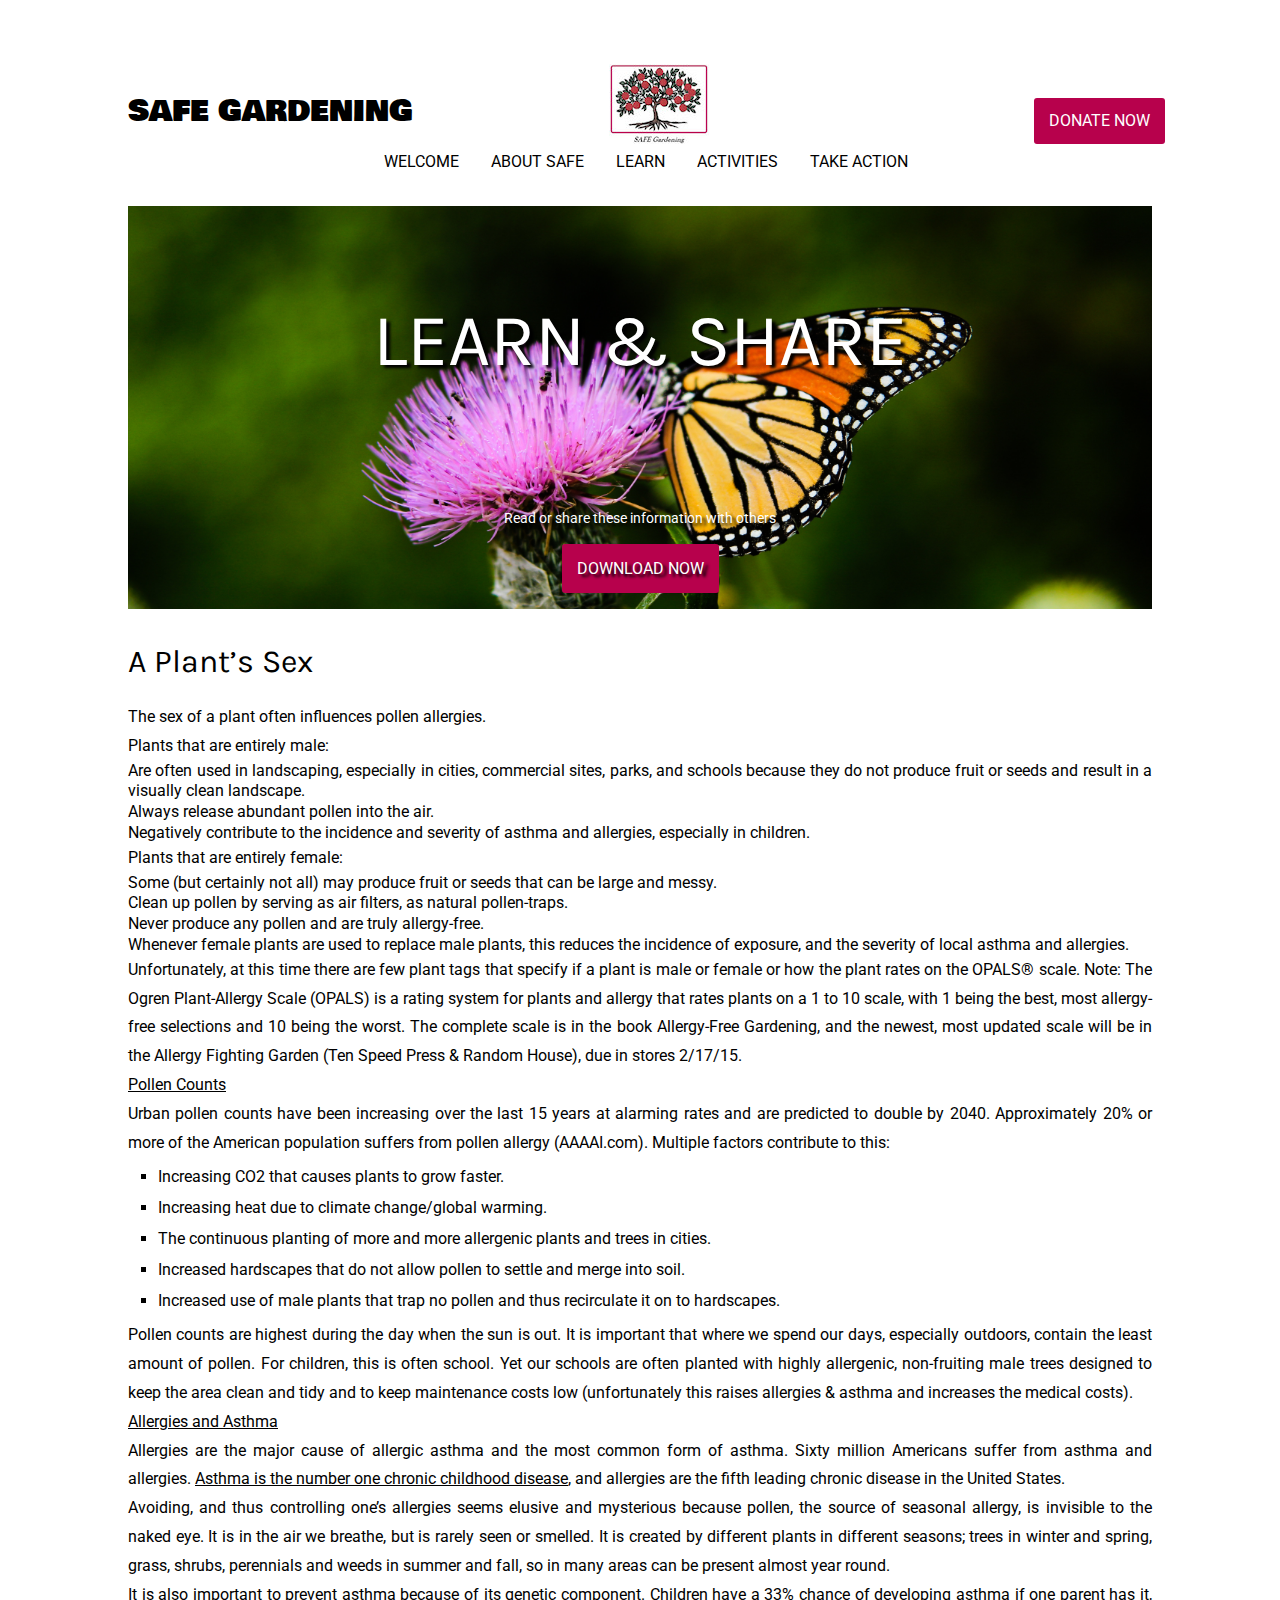
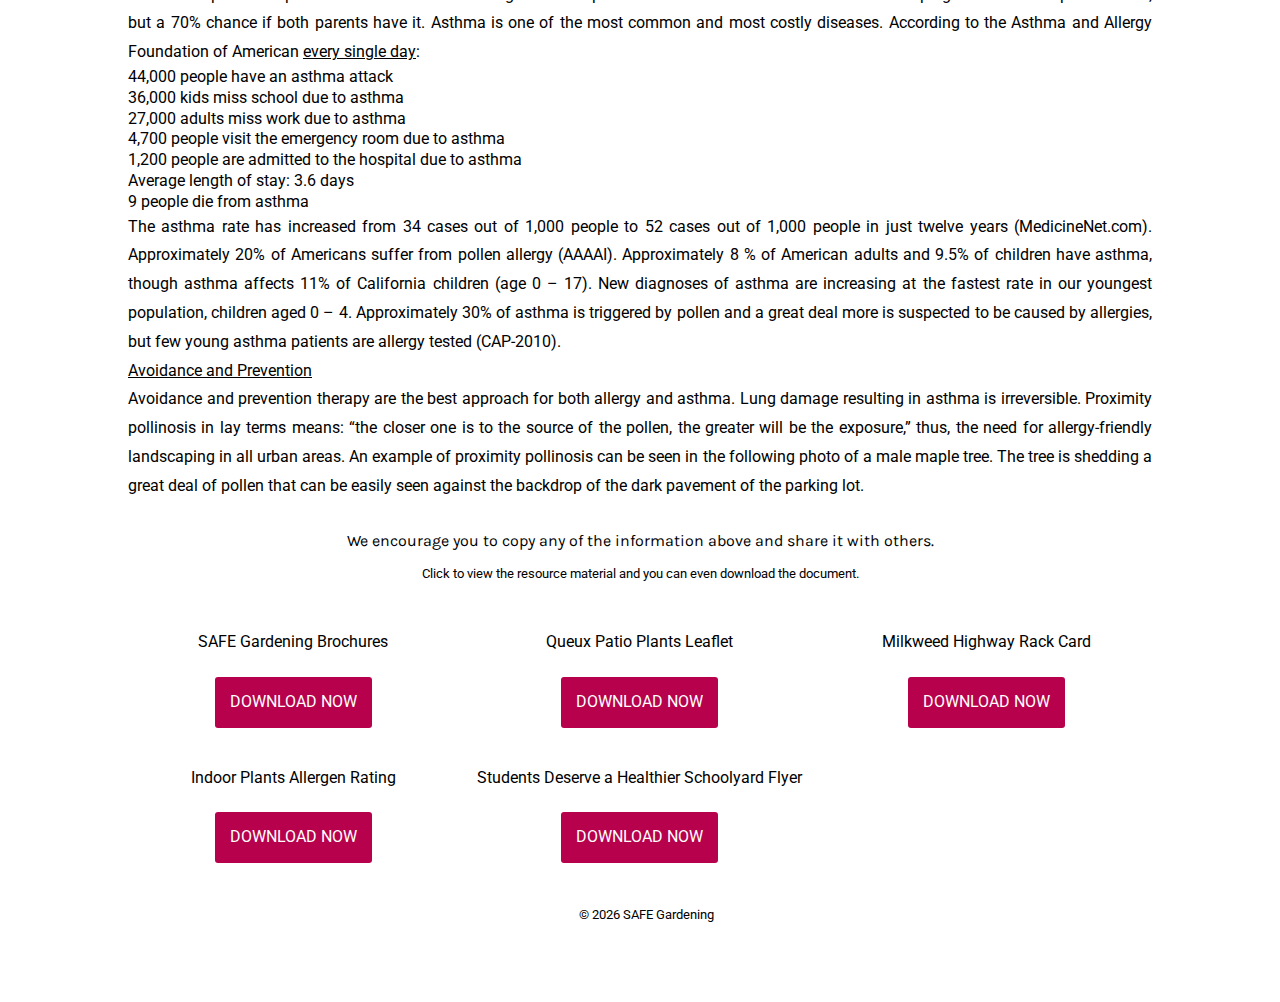
<file: education.html>
<!DOCTYPE html>
<html>
<head>
	<meta charset="utf-8">
	<meta name="viewport" content="width=device-width, initial-scale=1">

	<title>SAFE Gardening - Allergy-Friendly Plants</title>

	<link href="https://fonts.googleapis.com/css?family=Roboto" rel="stylesheet">
	<link href="https://fonts.googleapis.com/css?family=Karla" rel="stylesheet">
	<link href="https://fonts.googleapis.com/css?family=Bowlby+One+SC" rel="stylesheet">
	<!-- Reset CSS - Meyerweb -->
	<link rel="stylesheet" type="text/css" href="css/reset.css">
	<!-- Font Awesome -->
	<link rel="stylesheet" href="https://use.fontawesome.com/releases/v5.0.8/css/all.css" integrity="sha384-3AB7yXWz4OeoZcPbieVW64vVXEwADiYyAEhwilzWsLw+9FgqpyjjStpPnpBO8o8S" crossorigin="anonymous">
	<!-- main CSS -->
	<link rel="stylesheet" type="text/css" href="css/main.css">
	<!-- custom CSS -->
	<link rel="stylesheet" type="text/css" href="css/home-page.css">
	<link rel="stylesheet" type="text/css" href="css/projects.css">
	<link rel="stylesheet" type="text/css" href="css/education.css">
	<!-- favicon -->
	<link rel="shortcut icon" href="images/favicon.ico" type="image/x-icon">   
</head>

<body class="container">
	<header role="header" id="home">
			<div class="intro">
				<h1><a href="index.html" class="logo">SAFE Gardening</a></h1>
				<img src="images/logo-sm.jpg" class="img-logo">
				<a href="https://www.paypal.com/donate/?token=__v6T_drRUNioC1Li-GGO_fgP7Y2_Bzx1I0iDLost-Fv7g2Uj48atdt0d6YN6bq28WjTnW&country.x=US&locale.x=US" target="_b" class="btn">Donate Now</a>
			</div>
			<a class="hamburger-menu" href="#" onclick="openNav()">
				<span class="menu-line"></span>
				<span class="menu-line"></span>
				<span class="menu-line"></span>
			</a>
			<nav class="menu" role="navigation">
				<ul>    
					<li><a href="index.html">Welcome</a></li>
					<li><a href="about-safe.html">About SAFE</a></li>
					<li><a href="#">Learn</a>
						<ul class="dropdown-menu">
								<div class="tip"></div>
								<li><a href="#">Education</a></li>
								<li><a href="what-is-opals.html">What is OPALS®?</a></li>
								<li><a href="learn-articles.html">Articles</a></li>
								<li><a href="learn-resources.html">Resources</a></li>
								<li><a href="learn-afplants.html">Allergy-friendly Plants</a></li>
							</ul>
					</li>
					<li><a href="#">Activities</a>
							<ul class="dropdown-menu">
								<div class="tip"></div>
								<li><a href="activities-projects.html">Projects</a></li>
								<li><a href="milkweed-highway.html">Milkweed Highway</a></li>
							</ul>
					</li>
					<li><a href="take-action.html">Take Action</a></li>
				</ul>
			</nav>

			<div id="mobile-nav" class="overlay">
				<a href="javascript:void(0)" class="closebtn" onclick="closeNav()">&times;</a>
				<div class="overlay-content">
					<ul>    
						<li><a href="index.html">Welcome</a></li>
						<li><a href="about-safe.html">About SAFE</a></li>
						<li><a href="#">Learn</a>
							<ul>
									<li><a href="#">Education</a></li>
									<li><a href="what-is-opals.html">What is OPALS®?</a></li>
									<li><a href="learn-articles.html">Articles</a></li>
									<li><a href="learn-resources.html">Resources</a></li>
									<li><a href="learn-afplants.html">Allergy-friendly Plants</a></li>
								</ul>
						</li>
						<li><a href="#">Activities</a>
							<ul>
									<li><a href="activities-projects.html">Projects</a></li>
									<li><a href="milkweed-highway.html">Milkweed Highway</a></li>
								</ul>
						</li>
						<li><a href="take-action.html">Take Action</a></li>
					</ul>
				</div>
			</div>
		</header>

		<main role="main">
			<section class="hero" id="learn">
				<h1>Learn &amp; Share</h1>
				<p>Read or share these information with others</p>
				<span><a href="#download-pdfs" class="btn">Download Now</a></span>
			</section>
			<section class="details">
				<article>
					<h2>A Plant’s Sex</h2>
					<p>The sex of a plant often influences pollen allergies. </p>
					<p>Plants that are entirely <b>male</b>:</p>
					<ul>
					<li>Are often used in landscaping, especially in cities, commercial sites, parks, and schools because they do not produce fruit or seeds and result in a visually clean landscape.</li>
					<li>Always release abundant pollen into the air.</li>
					<li>Negatively contribute to the incidence and severity of asthma and allergies, especially in children.</li>
					</ul>
					<p>Plants that are entirely <b>female</b>:</p>
					<ul>
					<li>Some (but certainly not all) may produce fruit or seeds that can be large and messy.</li>
					<li>Clean up pollen by serving as air filters, as natural pollen-traps.</li>
					<li>Never produce any pollen and are truly allergy-free.</li>
					<li>Whenever female plants are used to replace male plants, this reduces the incidence of exposure, and the severity of local asthma and allergies.</li>
					</ul>
					<p>Unfortunately, at this time there are few plant tags that specify if a plant is male or female or how the plant rates on the OPALS® scale. Note: The Ogren Plant-Allergy Scale (OPALS) is a rating system for plants and allergy that rates plants on a 1 to 10 scale, with 1 being the best, most allergy-free selections and 10 being the worst. The complete scale is in the book Allergy-Free Gardening, and the newest, most updated scale will be in the Allergy Fighting Garden (Ten Speed Press &amp; Random House), due in stores 2/17/15.</p>
					<p><span style="text-decoration: underline;">Pollen Counts</span></p>
					<p>Urban pollen counts have been increasing over the last 15 years at alarming rates and are predicted to double by 2040. Approximately 20% or more of the American population suffers from pollen allergy (AAAAI.com). Multiple factors contribute to this:</p>
					<ol style="list-style-type: upper-roman;">
					<li>Increasing CO2 that causes plants to grow faster.</li>
					<li>Increasing heat due to climate change/global warming.</li>
					<li>The continuous planting of more and more allergenic plants and trees in cities.</li>
					<li>Increased hardscapes that do not allow pollen to settle and merge into soil.</li>
					<li>Increased use of male plants that trap no pollen and thus recirculate it on to hardscapes.</li>
					</ol>
					<p>Pollen counts are highest during the day when the sun is out. It is important that where we spend our days, especially outdoors, contain the least amount of pollen. For children, this is often school. Yet our schools are often planted with highly allergenic, non-fruiting male trees designed to keep the area clean and tidy and to keep maintenance costs low (unfortunately this raises allergies &amp; asthma and increases the medical costs).</p>
					<p><span style="text-decoration: underline;">Allergies and Asthma</span></p>
					<p>Allergies are the major cause of allergic asthma and the most common form of asthma. Sixty million Americans suffer from asthma and allergies. <span style="text-decoration: underline;">Asthma is the number one chronic childhood disease</span>, and allergies are the fifth leading chronic disease in the United States.</p>
					<p>Avoiding, and thus controlling one’s allergies seems elusive and mysterious because pollen, the source of seasonal allergy, is invisible to the naked eye. It is in the air we breathe, but is rarely seen or smelled. It is created by different plants in different seasons; trees in winter and spring, grass, shrubs, perennials and weeds in summer and fall, so in many areas can be present almost year round.</p>
					<p>It is also important to prevent asthma because of its genetic component. Children have a 33% chance of developing asthma if one parent has it, but a 70% chance if both parents have it. Asthma is one of the most common and most costly diseases. According to the Asthma and Allergy Foundation of American <span style="text-decoration: underline;">every single day</span>:</p>
					<ul>
					<li>44,000 people have an asthma attack</li>
					<li>36,000 kids miss school due to asthma</li>
					<li>27,000 adults miss work due to asthma</li>
					<li>4,700 people visit the emergency room due to asthma</li>
					<li>1,200 people are admitted to the hospital due to asthma</li>
					<li>Average length of stay: 3.6 days</li>
					<li>9 people die from asthma</li>
					</ul>
					<p>The asthma rate has increased from 34 cases out of 1,000 people to 52 cases out of 1,000 people in just twelve years (MedicineNet.com). Approximately 20% of Americans suffer from pollen allergy (AAAAI). Approximately 8 % of American adults and 9.5% of children have asthma, though asthma affects 11% of California children (age 0 – 17). New diagnoses of asthma are increasing at the fastest rate in our youngest population, children aged 0 – 4. Approximately 30% of asthma is triggered by pollen and a great deal more is suspected to be caused by allergies, but few young asthma patients are allergy tested (CAP-2010).</p>
					<p><span style="text-decoration: underline;">Avoidance and Prevention</span></p>
					<p>Avoidance and prevention therapy are the best approach for both allergy and asthma. Lung damage resulting in asthma is irreversible. Proximity pollinosis in lay terms means: “the closer one is to the source of the pollen, the greater will be the exposure,” thus, the need for allergy-friendly landscaping in all urban areas. An example of proximity pollinosis can be seen in the following photo of a male maple tree. The tree is shedding a great deal of pollen that can be easily seen against the backdrop of the dark pavement of the parking lot.</p>

				</article>
				<article id="download-pdfs">
					<h5>We encourage you to copy any of the information above and share it with others.</h5>
					<small>Click to view the resource material and you can even download the document.</small>
					<div class="materials-grid">
						<section>
							<div>
								<p class="resource-title">SAFE Gardening Brochures</p>
								<a href="images/brochures/brochure_1/brochure_11.jpeg" class="btn" download>Download Now</a>
							</div>
						</section>
						<section>
							<div>
								<p class="resource-title">Queux Patio Plants Leaflet</p>
								<a href="#" class="btn" download>Download Now</a>
							</div>
						</section>
						<section>
							<div>
								<p class="resource-title">Milkweed Highway Rack Card</p>
								<a href="#" class="btn" download>Download Now</a>
							</div>
						</section>
						<section>
							<div>
								<p class="resource-title">Indoor Plants Allergen Rating</p>
								<a href=" plants-allergen-rating.html" class="btn" download>Download Now</a>
							</div>
						</section>
						<section>
							<div>
								<p class="resource-title">Students Deserve a Healthier Schoolyard Flyer</p>
								<a href="#" class="btn" download>Download Now</a>
							</div>
						</section>
					</div>
				</article>
			</section>
		</main>  

		<footer>
			<p><span class="cp">&copy; </span> SAFE Gardening</p>
		</footer>

	<script type="text/javascript" src="js/nav.js"></script>
	<script type="text/javascript" src="js/date.js"></script>
</body>
</html>
</file>
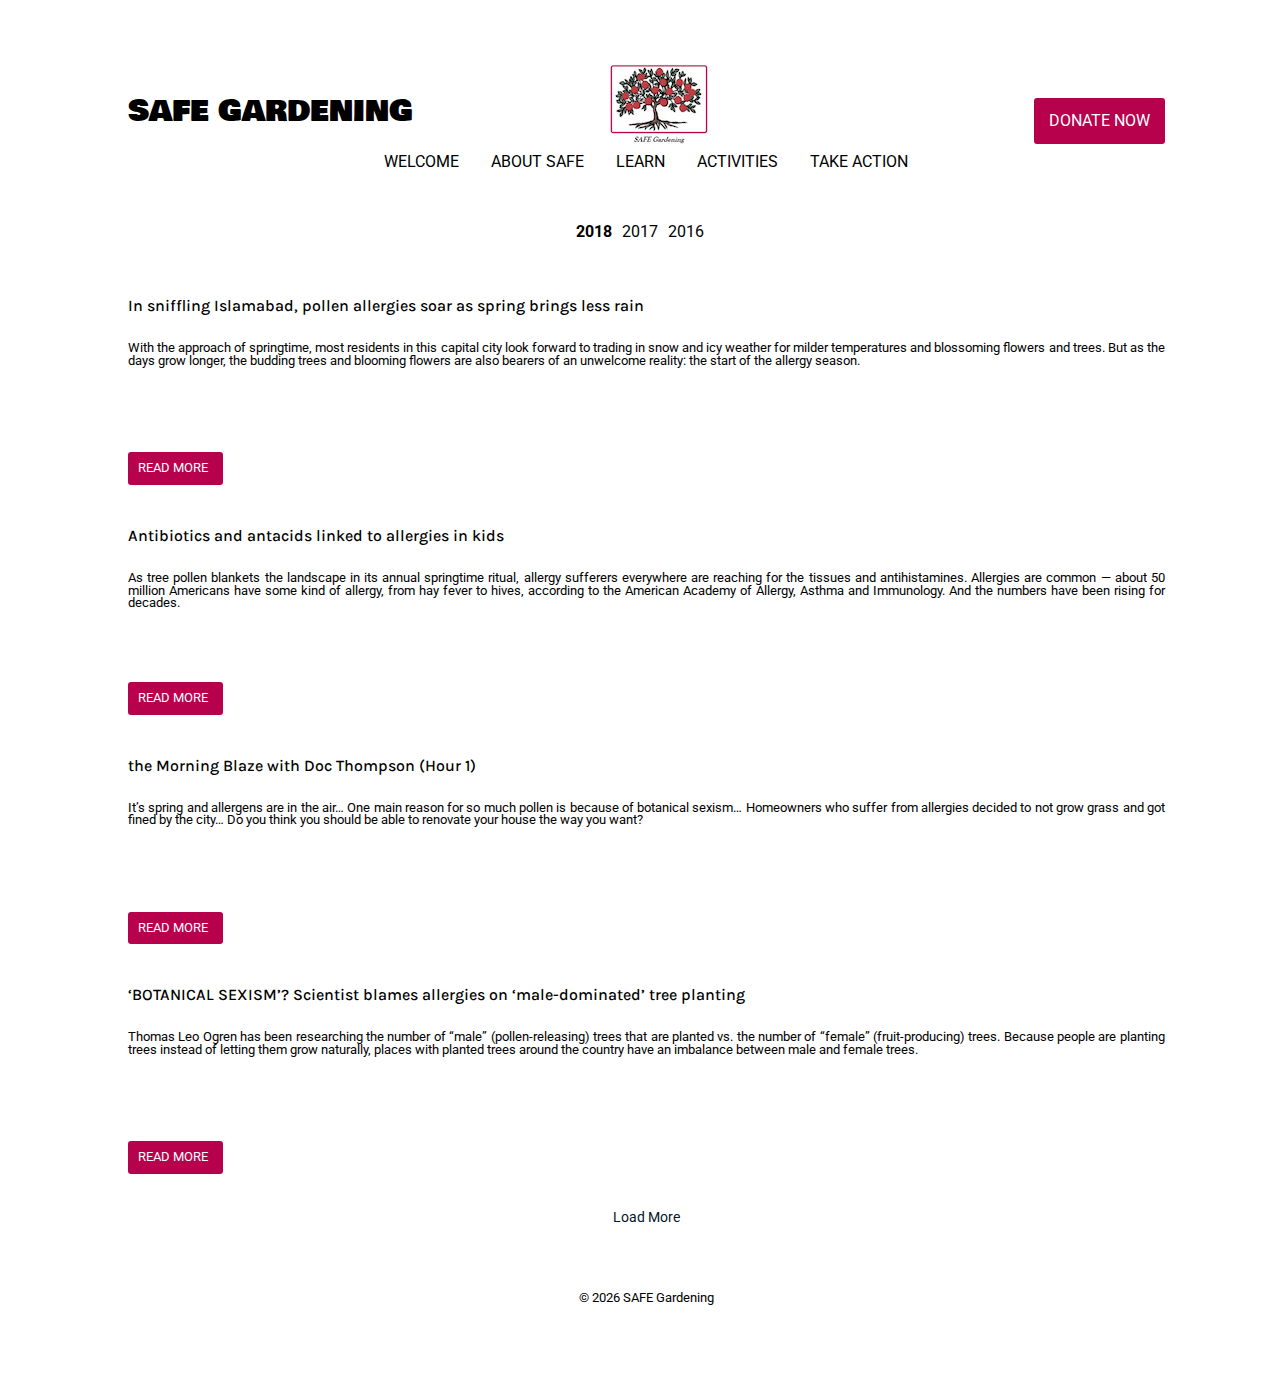
<file: learn-articles.html>
<!DOCTYPE html>
<html>
<head>
	<meta charset="utf-8">
	<meta name="viewport" content="width=device-width, initial-scale=1">

	<title>SAFE Gardening - Articles</title>

	<link href="https://fonts.googleapis.com/css?family=Roboto" rel="stylesheet">
	<link href="https://fonts.googleapis.com/css?family=Karla" rel="stylesheet">
	<link href="https://fonts.googleapis.com/css?family=Bowlby+One+SC" rel="stylesheet">
	<!-- Reset CSS - Meyerweb -->
	<link rel="stylesheet" type="text/css" href="css/reset.css">
	<!-- main CSS -->
	<link rel="stylesheet" type="text/css" href="css/main.css">
	<!-- custom css -->
	<link rel="stylesheet" type="text/css" href="css/home-page.css">
	<link rel="stylesheet" type="text/css" href="css/learn-articles.css"> 
	<!-- favicon -->
	<link rel="shortcut icon" href="images/favicon.ico" type="image/x-icon">  
</head>

<body class="container">
	<header role="header" id="home">
			<div class="intro">
				<h1><a href="index.html" class="logo">SAFE Gardening</a></h1>
				<img src="images/logo-sm.jpg" class="img-logo">
				<a href="https://www.paypal.com/donate/?token=__v6T_drRUNioC1Li-GGO_fgP7Y2_Bzx1I0iDLost-Fv7g2Uj48atdt0d6YN6bq28WjTnW&country.x=US&locale.x=US" target="_b" class="btn">Donate Now</a>
			</div>
			<a class="hamburger-menu" href="#" onclick="openNav()">
				<span class="menu-line"></span>
				<span class="menu-line"></span>
				<span class="menu-line"></span>
			</a>
			<nav class="menu" role="navigation">
				<ul>    
					<li><a href="index.html">Welcome</a></li>
					<li><a href="about-safe.html">About SAFE</a></li>
					<li><a href="#">Learn</a>
						<ul class="dropdown-menu">
								<div class="tip"></div>
								<li><a href="education.html">Education</a></li>
								<li><a href="what-is-opals.html">What is OPALS®?</a></li>
								<li><a href="#">Articles</a></li>
								<li><a href="learn-resources.html">Resources</a></li>
								<li><a href="learn-afplants.html">Allergy-friendly Plants</a></li>
							</ul>
					</li>
					<li><a href="#">Activities</a>
							<ul class="dropdown-menu">
								<div class="tip"></div>
								<li><a href="activities-projects.html">Projects</a></li>
								<li><a href="milkweed-highway.html">Milkweed Highway</a></li>
							</ul>
					</li>
					<li><a href="take-action.html">Take Action</a></li>
				</ul>
			</nav>

			<div id="mobile-nav" class="overlay">
				<a href="javascript:void(0)" class="closebtn" onclick="closeNav()">&times;</a>
				<div class="overlay-content">
					<ul>    
						<li><a href="index.html">Welcome</a></li>
						<li><a href="about-safe.html">About SAFE</a></li>
						<li><a href="#">Learn</a>
							<ul>
									<li><a href="education.html">Education</a></li>
									<li><a href="what-is-opals.html">What is OPALS®?</a></li>
									<li><a href="#">Articles</a></li>
									<li><a href="learn-resources.html">Resources</a></li>
									<li><a href="learn-afplants.html">Allergy-friendly Plants</a></li>
								</ul>
						</li>
						<li><a href="#">Activities</a>
							<ul>
									<li><a href="activities-projects.html">Projects</a></li>
									<li><a href="milkweed-highway.html">Milkweed Highway</a></li>
								</ul>
						</li>
						<li><a href="take-action.html">Take Action</a></li>
					</ul>
				</div>
			</div>
		</header>

<!-- 		insert content -->
		<div class="year-nav marginT50">
			<a href="#" class="year-link active" onclick="Page.Next('2018', this)">2018</a>
			<a href="#" class="year-link" onclick="Page.Next('2017', this)">2017</a>
			<a href="#" class="year-link" onclick="Page.Next('2016', this)">2016</a>
		</div>	
		<section class="article-block marginT50 marginBottom50 container 2018 show" id="2018">
			<article>
				<h2 class="article-header left-align">In sniffling Islamabad, pollen allergies soar as spring brings less rain</h2>
				<p class="article-body">With the approach of springtime, most residents in this capital city look forward to trading in snow and icy weather for milder temperatures and blossoming flowers and trees. But as the days grow longer, the budding trees and blooming flowers are also bearers of an unwelcome reality: the start of the allergy season. </p>
				<!-- <a href="#" target="_blank" class="read-more btn">Read More</a> -->
				<div class="left-align marginT5"><a href="https://www.reuters.com/article/us-pakistan-climatechange-allergies/in-sniffling-islamabad-pollen-allergies-soar-as-spring-brings-less-rain-idUSKBN1HG0UU" target="_blank" class="read-more btn">Read More</a></div>
				<!-- <hr /> -->
			</article>
			<article>
				<h2 class="article-header left-align">Antibiotics and antacids linked to allergies in kids</h2>
				<p class="article-body">As tree pollen blankets the landscape in its annual springtime ritual, allergy sufferers everywhere are reaching for the tissues and antihistamines. Allergies are common — about 50 million Americans have some kind of allergy, from hay fever to hives, according to the American Academy of Allergy, Asthma and Immunology. And the numbers have been rising for decades.</p>
				<div class="left-align marginT5"><a href="https://www.greenvilleonline.com/story/news/health/2018/04/06/antibiotics-and-antacids-linked-allergies-kids/487003002/" target="_blank" class="read-more btn">Read More</a></div>
				<!-- <hr /> -->
			</article>
			<article>
				<h2 class="article-header left-align">the Morning Blaze with Doc Thompson (Hour 1)</h2>
				<p class="article-body">It’s spring and allergens are in the air… One main reason for so much pollen is because of botanical sexism… Homeowners who suffer from allergies decided to not grow grass and got fined by the city… Do you think you should be able to renovate your house the way you want?</p>
				<div class="left-align marginT5"><a href="#https://omny.fm/shows/the-morning-blaze-with-doc/my-blood-s-on-cocaine-4-5-18" target="_blank" class="read-more btn">Read More</a></div>
				<!-- <hr /> -->
			</article>
			<article>
				<h2 class="article-header left-align">‘BOTANICAL SEXISM’? Scientist blames allergies on ‘male-dominated’ tree planting</h2>
				<p class="article-body">Thomas Leo Ogren has been researching the number of “male” (pollen-releasing) trees that are planted vs. the number of “female” (fruit-producing) trees. Because people are planting trees instead of letting them grow naturally, places with planted trees around the country have an imbalance between male and female trees.</p>
				<div class="left-align marginT5"><a href="https://www.theblaze.com/video/botanical-sexism-scientist-blames-allergies-on-male-dominated-tree-planting" target="_blank" class="read-more btn">Read More</a></div>
				<!-- <hr /> -->
			</article>
			<article class="hide">
				<h2 class="article-header left-align">Article 5 (2018)</h2>
				<p class="article-body">Etiam aliquam sem ac velit feugiat elementum. Nunc eu elit velit, nec vestibulum nibh. Curabitur ultrices, diam non ullamcorper blandit, nunc lacus ornare nisi, egestas rutrum magna est id nunc. Pellentesque imperdiet malesuada quam, et rhoncus eros auctor eu. Nullam vehicula metus ac lacus rutrum nec fermentum urna congue.</p>
				<div class="left-align marginT5"><a href="#" target="_blank" class="read-more btn">Read More</a></div>
				<!-- <hr /> -->
			</article>
			<article class="hide">
				<h2 class="article-header left-align">Article 6 (2018)</h2>
				<p class="article-body">Etiam aliquam sem ac velit feugiat elementum. Nunc eu elit velit, nec vestibulum nibh. Curabitur ultrices, diam non ullamcorper blandit, nunc lacus ornare nisi, egestas rutrum magna est id nunc. Pellentesque imperdiet malesuada quam, et rhoncus eros auctor eu. Nullam vehicula metus ac lacus rutrum nec fermentum urna congue.</p>
				<div class="left-align marginT5"><a href="#" target="_blank" class="read-more btn">Read More</a></div>
				<!-- <hr /> -->
			</article>
			<article class="hide">
				<h2 class="article-header left-align">Article 7 (2018)</h2>
				<p class="article-body">Etiam aliquam sem ac velit feugiat elementum. Nunc eu elit velit, nec vestibulum nibh. Curabitur ultrices, diam non ullamcorper blandit, nunc lacus ornare nisi, egestas rutrum magna est id nunc. Pellentesque imperdiet malesuada quam, et rhoncus eros auctor eu. Nullam vehicula metus ac lacus rutrum nec fermentum urna congue.</p>
				<div class="left-align marginT5"><a href="#" target="_blank" class="read-more btn">Read More</a></div>
				<!-- <hr /> -->
			</article>
			<article class="hide">
				<h2 class="article-header left-align">Article 8 (2018)</h2>
				<p class="article-body">Etiam aliquam sem ac velit feugiat elementum. Nunc eu elit velit, nec vestibulum nibh. Curabitur ultrices, diam non ullamcorper blandit, nunc lacus ornare nisi, egestas rutrum magna est id nunc. Pellentesque imperdiet malesuada quam, et rhoncus eros auctor eu. Nullam vehicula metus ac lacus rutrum nec fermentum urna congue.</p>
				<div class="left-align marginT5"><a href="#" target="_blank" class="read-more btn">Read More</a></div>
				<!-- <hr /> -->
			</article>
			<article class="hide">
				<h2 class="article-header left-align">Article 9 (2018)</h2>
				<p class="article-body">Etiam aliquam sem ac velit feugiat elementum. Nunc eu elit velit, nec vestibulum nibh. Curabitur ultrices, diam non ullamcorper blandit, nunc lacus ornare nisi, egestas rutrum magna est id nunc. Pellentesque imperdiet malesuada quam, et rhoncus eros auctor eu. Nullam vehicula metus ac lacus rutrum nec fermentum urna congue.</p>
				<div class="left-align marginT5"><a href="#" target="_blank" class="read-more btn">Read More</a></div>
				<!-- <hr /> -->
			</article>
			<div>
				<a href="javascript:void(0);" class="load-more" onclick="Page.LoadMore(2018)" id="lm2018">Load More</a>
			</div>
			<div class="marginT5">
				<a href="#top" class="to-top hide" id="2018totop">Back to Top</a>
			</div>
		</section>
		<section class="article-block marginT50 marginBottom50 container 2017" id="2017">
			<article>
				<h2 class="article-header left-align">Article 1 (2017)</h2>
				<p class="article-body">Etiam aliquam sem ac velit feugiat elementum. Nunc eu elit velit, nec vestibulum nibh. Curabitur ultrices, diam non ullamcorper blandit, nunc lacus ornare nisi, egestas rutrum magna est id nunc. Pellentesque imperdiet malesuada quam, et rhoncus eros auctor eu. Nullam vehicula metus ac lacus rutrum nec fermentum urna congue.</p>
				<div class="left-align marginT5"><a href="#" target="_blank" class="read-more btn">Read More</a></div>
				<!-- <hr /> -->
			</article>
			<article>
				<h2 class="article-header left-align">Article 2 (2017)</h2>
				<p class="article-body">Etiam aliquam sem ac velit feugiat elementum. Nunc eu elit velit, nec vestibulum nibh. Curabitur ultrices, diam non ullamcorper blandit, nunc lacus ornare nisi, egestas rutrum magna est id nunc. Pellentesque imperdiet malesuada quam, et rhoncus eros auctor eu. Nullam vehicula metus ac lacus rutrum nec fermentum urna congue.</p>
				<div class="left-align marginT5"><a href="#" target="_blank" class="read-more btn">Read More</a></div>
				<!-- <hr /> -->
			</article>
			<article>
				<h2 class="article-header left-align">Article 3 (2017)</h2>
				<p class="article-body">Etiam aliquam sem ac velit feugiat elementum. Nunc eu elit velit, nec vestibulum nibh. Curabitur ultrices, diam non ullamcorper blandit, nunc lacus ornare nisi, egestas rutrum magna est id nunc. Pellentesque imperdiet malesuada quam, et rhoncus eros auctor eu. Nullam vehicula metus ac lacus rutrum nec fermentum urna congue.</p>
				<div class="left-align marginT5"><a href="#" target="_blank" class="read-more btn">Read More</a></div>
				<!-- <hr /> -->
			</article>
			<article>
				<h2 class="article-header left-align">Article 4 (2017)</h2>
				<p class="article-body">Etiam aliquam sem ac velit feugiat elementum. Nunc eu elit velit, nec vestibulum nibh. Curabitur ultrices, diam non ullamcorper blandit, nunc lacus ornare nisi, egestas rutrum magna est id nunc. Pellentesque imperdiet malesuada quam, et rhoncus eros auctor eu. Nullam vehicula metus ac lacus rutrum nec fermentum urna congue.</p>
				<div class="left-align marginT5"><a href="#" target="_blank" class="read-more btn">Read More</a></div>
				<!-- <hr /> -->
			</article>
			<article>
				<h2 class="article-header left-align">Article 5 (2017)</h2>
				<p class="article-body">Etiam aliquam sem ac velit feugiat elementum. Nunc eu elit velit, nec vestibulum nibh. Curabitur ultrices, diam non ullamcorper blandit, nunc lacus ornare nisi, egestas rutrum magna est id nunc. Pellentesque imperdiet malesuada quam, et rhoncus eros auctor eu. Nullam vehicula metus ac lacus rutrum nec fermentum urna congue.</p>
				<div class="left-align marginT5"><a href="#" target="_blank" class="read-more btn">Read More</a></div>
				<!-- <hr /> -->
			</article>
			<article>
				<h2 class="article-header left-align">Article 6 (2017)</h2>
				<p class="article-body">Etiam aliquam sem ac velit feugiat elementum. Nunc eu elit velit, nec vestibulum nibh. Curabitur ultrices, diam non ullamcorper blandit, nunc lacus ornare nisi, egestas rutrum magna est id nunc. Pellentesque imperdiet malesuada quam, et rhoncus eros auctor eu. Nullam vehicula metus ac lacus rutrum nec fermentum urna congue.</p>
				<div class="left-align marginT5"><a href="#" target="_blank" class="read-more btn">Read More</a></div>
				<!-- <hr /> -->
			</article>
			<div>
				<a href="javascript:void(0);" class="load-more" onclick="Page.LoadMore(2017)" id="lm2017">Load More</a>
			</div>
			<div class="marginT5">
				<a href="#top" class="to-top hide" id="2017totop">Back to Top</a>
			</div>
		</section>
		<section class="article-block marginT50 marginBottom50 container 2016" id="2016">
			<article>
				<h2 class="article-header left-align">Article 1 (2016)</h2>
				<p class="article-body">Etiam aliquam sem ac velit feugiat elementum. Nunc eu elit velit, nec vestibulum nibh. Curabitur ultrices, diam non ullamcorper blandit, nunc lacus ornare nisi, egestas rutrum magna est id nunc. Pellentesque imperdiet malesuada quam, et rhoncus eros auctor eu. Nullam vehicula metus ac lacus rutrum nec fermentum urna congue.</p>
				<div class="left-align marginT5"><a href="#" target="_blank" class="read-more btn">Read More</a></div>
				<!-- <hr /> -->
			</article>
			<article>
				<h2 class="article-header left-align">Article 2 (2016)</h2>
				<p class="article-body">Etiam aliquam sem ac velit feugiat elementum. Nunc eu elit velit, nec vestibulum nibh. Curabitur ultrices, diam non ullamcorper blandit, nunc lacus ornare nisi, egestas rutrum magna est id nunc. Pellentesque imperdiet malesuada quam, et rhoncus eros auctor eu. Nullam vehicula metus ac lacus rutrum nec fermentum urna congue.</p>
				<div class="left-align marginT5"><a href="#" target="_blank" class="read-more btn">Read More</a></div>
				<!-- <hr /> -->
			</article>
			<article>
				<h2 class="article-header left-align">Article 3 (2016)</h2>
				<p class="article-body">Etiam aliquam sem ac velit feugiat elementum. Nunc eu elit velit, nec vestibulum nibh. Curabitur ultrices, diam non ullamcorper blandit, nunc lacus ornare nisi, egestas rutrum magna est id nunc. Pellentesque imperdiet malesuada quam, et rhoncus eros auctor eu. Nullam vehicula metus ac lacus rutrum nec fermentum urna congue.</p>
				<div class="left-align marginT5"><a href="#" target="_blank" class="read-more btn">Read More</a></div>
				<!-- <hr /> -->
			</article>
			<article>
				<h2 class="article-header left-align">Article 4 (2016)</h2>
				<p class="article-body">Etiam aliquam sem ac velit feugiat elementum. Nunc eu elit velit, nec vestibulum nibh. Curabitur ultrices, diam non ullamcorper blandit, nunc lacus ornare nisi, egestas rutrum magna est id nunc. Pellentesque imperdiet malesuada quam, et rhoncus eros auctor eu. Nullam vehicula metus ac lacus rutrum nec fermentum urna congue.</p>
				<div class="left-align marginT5"><a href="#" target="_blank" class="read-more btn">Read More</a></div>
				<!-- <hr /> -->
			</article>
			<article>
				<h2 class="article-header left-align">Article 5 (2016)</h2>
				<p class="article-body">Etiam aliquam sem ac velit feugiat elementum. Nunc eu elit velit, nec vestibulum nibh. Curabitur ultrices, diam non ullamcorper blandit, nunc lacus ornare nisi, egestas rutrum magna est id nunc. Pellentesque imperdiet malesuada quam, et rhoncus eros auctor eu. Nullam vehicula metus ac lacus rutrum nec fermentum urna congue.</p>
				<div class="left-align marginT5"><a href="#" target="_blank" class="read-more btn">Read More</a></div>
				<!-- <hr /> -->
			</article>
			<article>
				<h2 class="article-header left-align">Article 6 (2016)</h2>
				<p class="article-body">Etiam aliquam sem ac velit feugiat elementum. Nunc eu elit velit, nec vestibulum nibh. Curabitur ultrices, diam non ullamcorper blandit, nunc lacus ornare nisi, egestas rutrum magna est id nunc. Pellentesque imperdiet malesuada quam, et rhoncus eros auctor eu. Nullam vehicula metus ac lacus rutrum nec fermentum urna congue.</p>
				<div class="left-align marginT5"><a href="#" target="_blank" class="read-more btn">Read More</a></div>
				<!-- <hr /> -->
			</article>
			<article>
				<h2 class="article-header left-align">Article 7 (2016)</h2>
				<p class="article-body">Etiam aliquam sem ac velit feugiat elementum. Nunc eu elit velit, nec vestibulum nibh. Curabitur ultrices, diam non ullamcorper blandit, nunc lacus ornare nisi, egestas rutrum magna est id nunc. Pellentesque imperdiet malesuada quam, et rhoncus eros auctor eu. Nullam vehicula metus ac lacus rutrum nec fermentum urna congue.</p>
				<div class="left-align marginT5"><a href="#" target="_blank" class="read-more btn">Read More</a></div>
				<!-- <hr /> -->
			</article>
			<article>
				<h2 class="article-header left-align">Article 8 (2016)</h2>
				<p class="article-body">Etiam aliquam sem ac velit feugiat elementum. Nunc eu elit velit, nec vestibulum nibh. Curabitur ultrices, diam non ullamcorper blandit, nunc lacus ornare nisi, egestas rutrum magna est id nunc. Pellentesque imperdiet malesuada quam, et rhoncus eros auctor eu. Nullam vehicula metus ac lacus rutrum nec fermentum urna congue.</p>
				<div class="left-align marginT5"><a href="#" target="_blank" class="read-more btn">Read More</a></div>
				<!-- <hr /> -->
			</article>
			<div>
				<a href="javascript:void(0);" class="load-more" onclick="Page.LoadMore(2016)" id="lm2016">Load More</a>
			</div>
			<div class="marginT5">
				<a href="#top" class="to-top hide" id="2016totop">Back to Top</a>
			</div>
		</section>					
		<footer>
			<p><span class="cp">&copy; </span> SAFE Gardening</p>
		</footer>
	
	<script
		src="https://code.jquery.com/jquery-3.3.1.min.js"
		integrity="sha256-FgpCb/KJQlLNfOu91ta32o/NMZxltwRo8QtmkMRdAu8="
		crossorigin="anonymous"></script>	
	<script type="text/javascript" src="js/learn-articles.js"></script>
	<script type="text/javascript" src="js/nav.js"></script>
	<script type="text/javascript" src="js/date.js"></script>
</body>
</html>
</file>
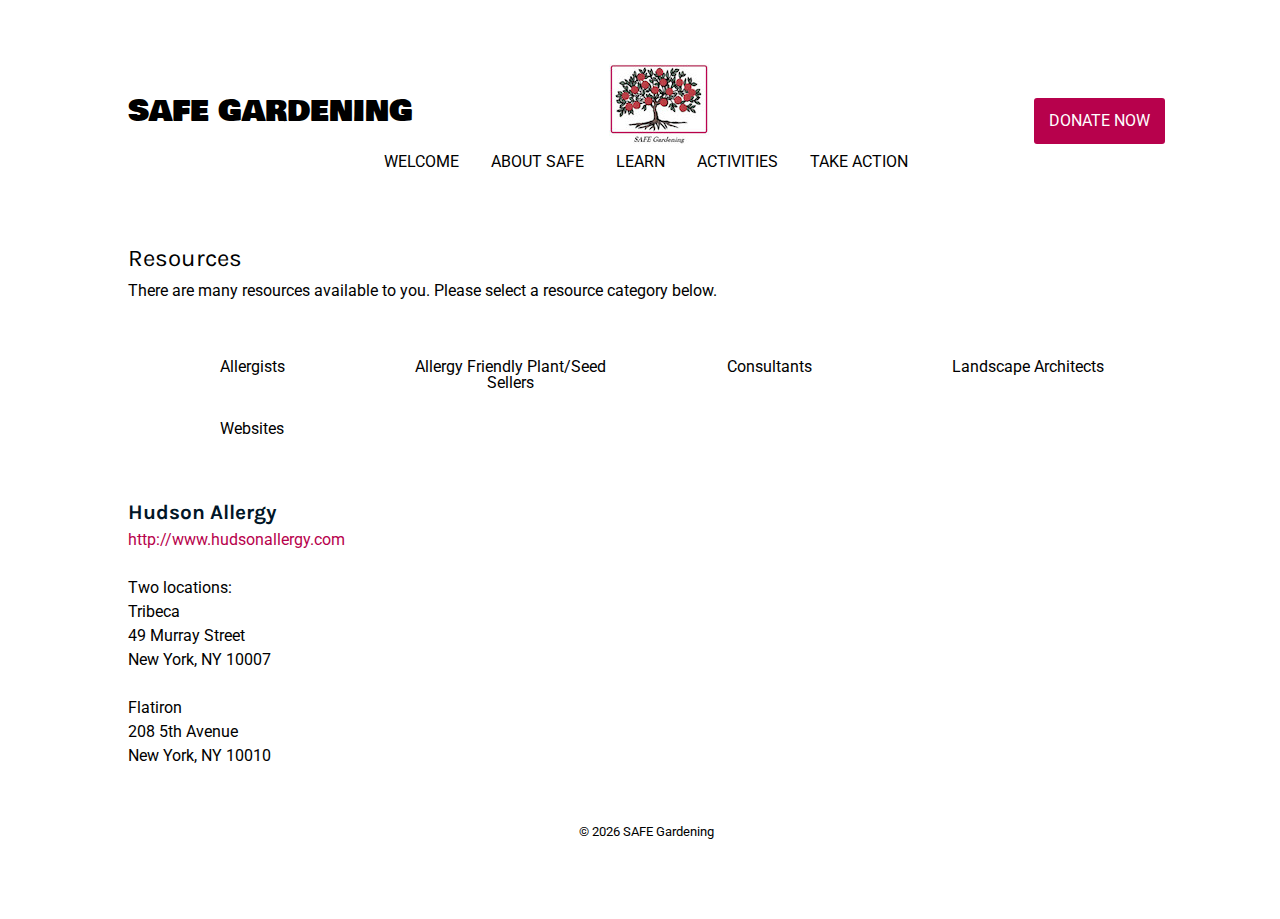
<file: learn-resources.html>
<!DOCTYPE html>
<html>
<head>
	<meta charset="utf-8">
	<meta name="viewport" content="width=device-width, initial-scale=1">

	<title>SAFE Gardening - Resources</title>

	<link href="https://fonts.googleapis.com/css?family=Roboto" rel="stylesheet">
	<link href="https://fonts.googleapis.com/css?family=Karla" rel="stylesheet">
	<link href="https://fonts.googleapis.com/css?family=Bowlby+One+SC" rel="stylesheet">
	<!-- Reset CSS - Meyerweb -->
	<link rel="stylesheet" type="text/css" href="css/reset.css">
	<!-- main CSS -->
	<link rel="stylesheet" type="text/css" href="css/main.css">
	<!-- custom Css -->
	<link rel="stylesheet" type="text/css" href="css/home-page.css">
	<link rel="stylesheet" type="text/css" href="css/learn-resources.css">
	<!-- favicon -->
	<link rel="shortcut icon" href="images/favicon.ico" type="image/x-icon">   
</head>

<body class="container">
	<header role="header" id="home">
			<div class="intro">
				<h1><a href="index.html" class="logo">SAFE Gardening</a></h1>
				<img src="images/logo-sm.jpg" class="img-logo">
				<a href="https://www.paypal.com/donate/?token=__v6T_drRUNioC1Li-GGO_fgP7Y2_Bzx1I0iDLost-Fv7g2Uj48atdt0d6YN6bq28WjTnW&country.x=US&locale.x=US" target="_b" class="btn">Donate Now</a>
			</div>
			<a class="hamburger-menu" href="#" onclick="openNav()">
				<span class="menu-line"></span>
				<span class="menu-line"></span>
				<span class="menu-line"></span>
			</a>
			<nav class="menu" role="navigation">
				<ul>    
					<li><a href="index.html">Welcome</a></li>
					<li><a href="about-safe.html">About SAFE</a></li>
					<li><a href="#">Learn</a>
						<ul class="dropdown-menu">
								<div class="tip"></div>
								<li><a href="education.html">Education</a></li>
								<li><a href="what-is-opals.html">What is OPALS®?</a></li>
								<li><a href="learn-articles.html">Articles</a></li>
								<li><a href="#">Resources</a></li>
								<li><a href="learn-afplants.html">Allergy-friendly Plants</a></li>
							</ul>
					</li>
					<li><a href="#">Activities</a>
							<ul class="dropdown-menu">
								<div class="tip"></div>
								<li><a href="activities-projects.html">Projects</a></li>
								<li><a href="milkweed-highway.html">Milkweed Highway</a></li>
							</ul>
					</li>
					<li><a href="take-action.html">Take Action</a></li>
				</ul>
			</nav>

			<div id="mobile-nav" class="overlay">
				<a href="javascript:void(0)" class="closebtn" onclick="closeNav()">&times;</a>
				<div class="overlay-content">
					<ul>    
						<li><a href="index.html">Welcome</a></li>
						<li><a href="about-safe.html">About SAFE</a></li>
						<li><a href="#">Learn</a>
							<ul>
									<li><a href="education.html">Education</a></li>
									<li><a href="what-is-opals.html">What is OPALS®?</a></li>
									<li><a href="learn-articles.html">Articles</a></li>
									<li><a href="#">Resources</a></li>
									<li><a href="learn-afplants.html">Allergy-friendly Plants</a></li>
								</ul>
						</li>
						<li><a href="#">Activities</a>
							<ul>
									<li><a href="activities-projects.html">Projects</a></li>
									<li><a href="milkweed-highway.html">Milkweed Highway</a></li>
								</ul>
						</li>
						<li><a href="take-action.html">Take Action</a></li>
					</ul>
				</div>
			</div>
		</header>

		<main>
			<section id="intro">
				<div>
					<h1>Resources</h1>
					<p>There are many resources available to you. Please select a resource category below.</p>
				</div>
			</section>
			<section id="resource-list">
				<div class="resources-nav">
					<a class="resource-link active" href="#" onclick="Page.Next('allergists', this)">Allergists</a>
					<a class="resource-link" href="#" onclick="Page.Next('allergy-friendly-plant-seed-sellers', this)">Allergy Friendly Plant/Seed Sellers</a>
					<a class="resource-link" href="#" onclick="Page.Next('consultants', this)">Consultants</a>
					<a class="resource-link" href="#" onclick="Page.Next('landscape-architects', this)">Landscape Architects</a>
					<a class="resource-link" href="#" onclick="Page.Next('websites', this)">Websites</a>
				</div>
			</section>
			<section class="resource-info allergists show">
				<article>
					<div>
						<h2 class="resource-header">Hudson Allergy</h2>
						<a target="_blank" href="http://www.hudsonallergy.com">http://www.hudsonallergy.com</a><br><br>
						<p>Two locations:</p>
						<p>Tribeca</p>
						<p>49 Murray Street</p>
						<p>New York, NY 10007</p><br>

						<p>Flatiron</p>
						<p>208 5th Avenue</p>
						<p>New York, NY 10010</p>
					</div>
				</article>
			</section>
			<section class="resource-info allergy-friendly-plant-seed-sellers hide">
				<article>

										<div>
					<h2 class="resource-header">Native Gardener's Companion</h2>
					<p>32115 Prarie Lane</p>
					<p>Winona, MN 55987</p>
					<a target="_blank" href="http://www.prairiemoon.com/native-gardeners-companion.html">www.prairiemoon.com/native-gardeners-companion.html</a>
					<ul>
						<li>A good source for native milkweed and other pollinator seed</li>
					</ul>
					</div>

					<div>
					<h2 class="resource-header">Queux Plant Centre</h2>
					<p>Le Preel Road</p>
					<p>Castel</p>
					<p>Guernsey, United Kingdom</p>
					<p>GY5 7DP</p>
					<p>Telephone: 01-481-256</p>
					<a target="_blank" href="https://www.queuxplantcentre.com">www.queuxplantcentre.com</a>
					<ul>
						<li>A selection of plants with labels that have been rated using the Ogren Plant Alergy Scale (OPALS)&reg;</li>
					</ul>
					</div>

					<div>
					<h2 class="resource-header">Todd Valley Farms</h2>
					<p>950 County Road M (East Hwy 92)</p>
					<p>Mead, NE 68041</p>
					<p>Telephone: 800-869-8544</p>
					<a target="_blank" href="https://www.toddvalleyfarms.com">www.toddvalleyfarms.com</a>
					<ul>
						<li>Prestige Buffalograss</li>
						<li>UC Verde Buffalograss</li>
					</ul>
					</div>

					<div>
					<h2 class="resource-header">Takao Nursery</h2>
					<p>2665 N. Polk Avenue</p>
					<p>Fresno, CA 93722</p>
					<p>Telephone: 559-275-3844</p>
					<a target="_blank" href="https://www.takaonursery.com">www.takaonursery.com</a>
					<ul>
						<li>UC Verde Buffalograss</li>
					</ul>
					</div>

					<div>
					<h2 class="resource-header">Wind in the Willows Nursery</h2>
					<p>4594 Timrod Road</p>
					<p>Bethune, SC 29009</p>
					<p>Telephone: 843-334-6444</p>
					<a target="_blank" href="http://www.windinthewillowsnursery.com">http://www.windinthewillowsnursery.com</a>
					<ul>
						<li>A selection of trees and shrubs that have been rated using the Ogren Plant Alergy Scale (OPALS)&reg;</li>
					</ul>
					</div>
				</article>
			</section>
			<section class="resource-info consultants hide">
				<article>
					<div>
					<h2 class="resource-header">Peter Wynnyczuk</h2>
					<p>P&amp;A Urban Forestry Consulting Ltd.</p>
					<p>Richmond Hill, Ontario</p>
					<p>Canada</p>
					<p>Offers a wide range of profession arboriculture consulting and assessment service in Southern and Central Ontario.</p>
					<a target="_blank" href="https://www.paurbanforestryconsulting.com">www.paurbanforestryconsulting.com</a>
					</div>
				</article>
			</section>
			<section class="resource-info landscape-architects hide">
				<article>
					<div>
					<h2 class="resource-header">Jodie Cook Landscape Design</h2>
					<p>San Clemente, California</p>
					<p>Telephone:  949-291-8003</p>
					<a target="_blank" href="https://www.jodiecookdesign.com">www.jodiecookdesign.com</a><br><br>

					<div>
					<h2 class="resource-header">Beth Darnell</h2>
					<p>McGann &amp; Associates Landscape Architects and Planners</p>
					<p>6814 N. Oracle Road, Suite 210</p>
					<p>Tucson, Arizona 85704</p>
					<p>Telephone: 520-297-9540</p>
					<a target="_blank" href="https://www.mcgannland.com">www.mcgannland.com</a><br><br>

					<div>
					<h2 class="resource-header">Barbara Du Mond</h2>
					<p>Bountiful Earth Garden Design</p>
					<p>San Mateo, CA</p>
					<p>Serving the area from South San Francisco to Palo Alto</p>
					<p>Telephone: 650-759-2882</p>
					<a target="_blank" href="bdumon60@gmail.com">bdumon60@gmail.com</a><br><br>

					<div>
					<h2 class="resource-header">Melissa Erikson</h2>
					<p>Senior Associate Landscape Architect</p>
					<p>PlaceWorks LLC</p>
					<p>3 Macarthur Place, Suite 1100</p>
					<p>Santa Ana, CA 92707</p>
					<a target="_blank" href="https://www.placeworks.com">www.placeworks.com</a><br><br>

					<div>
					<h2 class="resource-header">Polly Furr</h2>
					<p>Design Principal</p>
					<p>Venice Studio</p>
					<p>1312 Cabrillo Avenue</p>
					<p>Venice, CA 90291</p>
					<p>310-392-5676</p>
					<a target="_blank" href="https://www.venicestudio.com">www.venicestudio.com</a><br><br>

					<div>
					<h2 class="resource-header">Ryan Gutierrez</h2>
					<p>GS Landscape Architecture Studio</p>
					<p>P.O. Box 66576</p>
					<p>Los Angeles, CA 90066</p>
					<p>Telephone: 310-990-6199</p>
					<a target="_blank" href="https://www.gslastudio.com">www.gslastudio.com</a><br><br>

					<div>
					<h2 class="resource-header">Chad Kennedy, Associate Landscape Architecture</h2>
					<p>O'Dell Engineering</p>
					<p>Corporate Headquarters</p>
					<p>1165 Scenic Drive, Suite B</p>
					<p>Modesto, CA 95350</p>
					<p>Telephone: 209-571-1765, Ext. 102</p>
					<a target="_blank" href="https://www.odellengineering.com">www.odellengineering.com</a><br><br>

					<div>
					<h2 class="resource-header">Carol A. Krawczyk, RLA, ASLA</h2>
					<p>521 West State Street</p>
					<p>Kennett Square, PA 19348</p>
					<p>Telephone:</p>
					<p>610-209-8363 (cell)</p>
					<p>610-444-3215 (office)</p>
					<a target="_blank" href="https://www.researchbaseddesign.com">www.researchbaseddesign.com</a><br><br>

					<div>
					<h2 class="resource-header">Mariposa Landscaping</h2>
					<p>P.O. Box 912</p>
					<p>Santa Cruz, CA 95061</p>
					<p>931-435-9544</p>
					<a target="_blank" href="https://www.mariposalandscaping.com">www.mariposalandscaping.com</a><br><br>

					<div>
					<h2 class="resource-header">Scott Menzel</h2>
					<p>550 Maple Street, Suite A</p>
					<p>Carpinteria, CA 93013</p>
					<p>805-320-9751</p>
					<a target="_blank" href="https://www.scottmenzel.com">www.scottmenzel.com</a><br><br>

					<div>
					<h2 class="resource-header">Terry Warriner Ryan, FASLA, PLA</h2>
					<p>Jacob/Ryan Associates</p>
					<p>1527 Sandburg Terrace</p>
					<p>Chicago, IL 60610</p>
					<p>Telephone: 312-661-3217</p>
					<p>FAX: 312-337-1550</p>
					<a target="_blank" href="https://www.jacobsryan.com">www.jacobsryan.com</a><br><br>

					<div>
					<h2 class="resource-header">Julia Steszenko</h2>
					<p>Poland</p>
					<p>Telephone: 48-787-331-667</p>
					<a target="_blank" href="https://www.przyjazne-ogrody.pl">www.przyjazne-ogrody.pl</a>
				</article>
			</section>
			<section class="resource-info websites hide">
				<article>
					<div>
					<h2 class="resource-header">AgroSci Inc. <a target="_blank" href="https://www.agrosci.com">www.agrosci.com</a></h2>
					<p>AgroSci manufactures and installs exterior and interior living walls.</p>
					</div>

					<div>
					<h2 class="resource-header">AllergyUK <a target="_blank" href="https://www.allergyuk.org/index.php">www.allergyuk.org/index.php</a></h2>
					<p>UK is the leading national charity dedicated to supporting the estimated 21 million allergy sufferers in the UK. They provide a dedicated helpline, support network and online forum for those with allergy and intollerance.</p>
					</div>

					<div>
					<h2 class="resource-header">Allergy Advising Digest <a target="_blank" href="https://www.allallergy.net">www.allallergy.net</a></h2>
					<p>This website publishes a monthly newsletter of recent journal articles related to food allergy, allergies and substances involved in allergy or intolerance reactions.</p>
					</div>

					<div>
					<h2 class="resource-header">Allergy Free Gardening <a target="_blank" href="https://www.allergyfreegardening.com">www.allergyfreegardening.com</a></h2>
					<p>This website serves as a connection between Tom Ogren and the readers of his work.  He's run this site for over a dozen years and has never accepted a penny's worth of advertising from anyone on it...leaving him the freedom to call things exactly as he sees them.</p>
					</div>

					<div>
					<h2 class="resource-header">The Allergy Free School Yard <a target="_blank" href="https://www.healthyschoolyards.org">www.healthyschoolyards.org</a></h2>
					<p>This organization wants all children to play and exercise in healthy schoolyards (pollen free).</p>
					</div>

					<div>
					<h2 class="resource-header">American Lung Association <a target="_blank" href="https://www.lung.org">www.lung.org</a></h2>
					<p>The American Lung Association is the leading organization working to save lives by improving lung health and preventing lung disease through Education, Advocacy and Research.</p>
					</div>

					<div>
					<h2 class="resource-header">Asthma and Allergy Foundation of America <a target="_blank" href="https://www.aafa.org">www.aafa.org</a></h2>
					<p>Organization provides free information and education on asthma and allergies, as well as links to regional AAFA groups.</p>
					</div>

					<div>
					<h2 class="resource-header">Asthma Community Network <a target="_blank" href="https://www.asthmacommunitynetwork.org">www.asthmacommunitynetwork.org</a></h2>
					<p>The Asthma Community Network is specifically designed for community-based asthma programs and organizations that sponsor them for the purpose of helping each other achieve remarkable health and quality of life improvements for individuals with asthma.</p>
					</div>

					<div>
					<h2 class="resource-header">Cerebral Palsy Symptoms <a target="_blank" href="https://www.cerebralpalsysymptoms.com">www.cerebralpalsysymptoms.com</a></h2>
					<p>The mission of CerebralPalsySymptoms.com is to provide the public with accurate and up to date information on the many aspects of cerebral palsy and other birth injury complications. Their team strives to maintain a comprehensive free resource so those interested or concerned about their children can take actions to protect them.</p>
					</div>

					<div>
					<h2 class="resource-header">Childhood Asthma Links <a target="_blank" href="https://www.yourlunghealth.org/lung_disease/asthma/childhood/links/index.cfm">www.yourlunghealth.org/lung_disease/asthma/childhood/links/index.cfm</a></h2>
					<p>They inspire healthy lungs.  This page provides childhood asthma links.</p>
					</div>

					<div>
					<h2 class="resource-header">Food Matters <a target="_blank" href="https://www.foodsmatter.com/allergy_intolerance/gardening/gardening_index.html">www.foodsmatter.com/allergy_intolerance/gardening/gardening_index.html</a></h2>
					<p>Low allergen gardening - information for allergic gardners</p>
					</div>

					<div>
					<h2 class="resource-header">Green Legacy Guernsey <a target="_blank" href="https://www.greenlegacyguernsey.org.uk">www.greenlegacyguernsey.org.uk</a></h2>
					<p>"Green Legacy Guernsey works in partnership with the island's parishes and schools to provide environmental, social and economic benefits through allergy-free planting, and works to teach both adults and children about the value of plants."</p>
					</div>

					<div>
					<h2 class="resource-header">GTF Tree Care - Environmentally Friendly Gardening <a target="_blank" href="https://www.gtftreecare.co.uk/environmentally-friendly-gardening/">www.gtftreecare.co.uk/environmentally-friendly-gardening/</a></h2>
					<p>GTF Tree Care is a friendly family run business which carries out all aspects of tree surgery, grounds maintenance, soft and hard landscaping and is dedicated to creating an environmeentally friendly garden.</p>
					</div>

					<div>
					<h2 class="resource-header">Healthline <a target="_blank" href="https://www.healthline.com">www.healthline.com</a></h2>
					<p>A consumer health information site with the mission to be the most trusted ally in pursuit of health and well-being.</p>
					</div>

					<div>
					<h2 class="resource-header">Hope in Bloom, Inc. <a target="_blank" href="https://www.hopeinbloom.org">www.hopeinbloom.org</a></h2>
					<p>A non-profit 501(c)(3) organization that plants flower or vegetable gardens free of charge throughout Massachusetts at the home of women and men undergoing treatment for breast cancer.</p>
					</div>

					<div>
					<h2 class="resource-header">Learning Outside the Classroom <a target="_blank" href="https://www.lotc.org.uk">www.lotc.org.uk</a></h2>
					<p>Resources to support teachers and others working with young people to plan, run and evaluate exciting and challenging learning outside the classroom (LOtC) experiences.</p>
					</div>

					<div>
					<h2 class="resource-header">Therapeutic Landscape Network <a target="_blank" href="https://www.healinglandscapes.org">www.healinglandscapes.org</a></h2>
					<p>The resources for gardens and landscapes that promote health and well-being.</p>
					</div>
				</article>
			</section>
		</main>
<!-- 		insert content -->					
		<footer>
			<p><span class="cp">&copy; </span> SAFE Gardening</p>
		</footer>

	<script
  src="https://code.jquery.com/jquery-3.3.1.min.js"
  integrity="sha256-FgpCb/KJQlLNfOu91ta32o/NMZxltwRo8QtmkMRdAu8="
  crossorigin="anonymous"></script>	
  <script type="text/javascript" src="js/learn-resources.js"></script>
  <script type="text/javascript" src="js/nav.js"></script>
  <script type="text/javascript" src="js/date.js"></script>
</body>
</html>
</file>
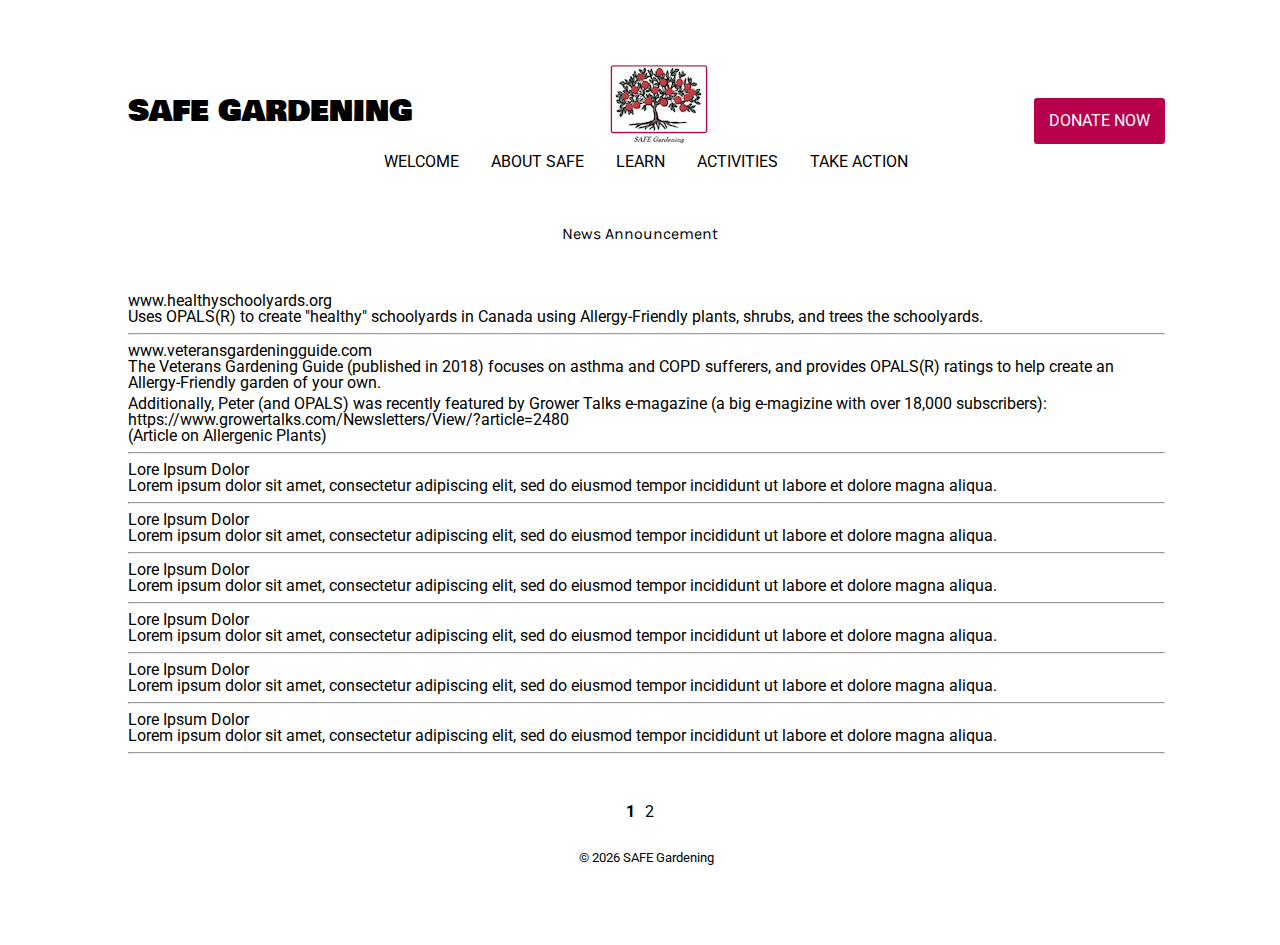
<file: news-announcement.html>
<!DOCTYPE html>
<html>
<head>
	<meta charset="utf-8">
	<meta name="viewport" content="width=device-width, initial-scale=1">

	<title>SAFE Gardening - Articles</title>

	<link href="https://fonts.googleapis.com/css?family=Roboto" rel="stylesheet">
	<link href="https://fonts.googleapis.com/css?family=Karla" rel="stylesheet">
	<link href="https://fonts.googleapis.com/css?family=Bowlby+One+SC" rel="stylesheet">
	<!-- Reset CSS - Meyerweb -->
	<link rel="stylesheet" type="text/css" href="css/reset.css">
	<!-- main CSS -->
	<link rel="stylesheet" type="text/css" href="css/main.css">
	<!-- custom CSS -->
	<link rel="stylesheet" type="text/css" href="css/home-page.css">
	<link rel="stylesheet" type="text/css" href="css/learn-articles.css">  
	<!-- favicon -->
	<link rel="shortcut icon" href="images/favicon.ico" type="image/x-icon"> 
</head>

<body class="container">
	<header role="header" id="home">
			<div class="intro">
				<h1><a href="index.html" class="logo">SAFE Gardening</a></h1>
				<img src="images/logo-sm.jpg" class="img-logo">
				<a href="https://www.paypal.com/donate/?token=__v6T_drRUNioC1Li-GGO_fgP7Y2_Bzx1I0iDLost-Fv7g2Uj48atdt0d6YN6bq28WjTnW&country.x=US&locale.x=US" target="_b" class="btn">Donate Now</a>
			</div>
			<a class="hamburger-menu" href="#" onclick="openNav()">
				<span class="menu-line"></span>
				<span class="menu-line"></span>
				<span class="menu-line"></span>
			</a>
			<nav class="menu" role="navigation">
				<ul>    
					<li><a href="index.html">Welcome</a></li>
					<li><a href="about-safe.html">About SAFE</a></li>
					<li><a href="#">Learn</a>
						<ul class="dropdown-menu">
								<div class="tip"></div>
								<li><a href="education.html">Education</a></li>
								<li><a href="what-is-opals.html">What is OPALS®?</a></li>
								<li><a href="#">Articles</a></li>
								<li><a href="learn-resources.html">Resources</a></li>
								<li><a href="learn-afplants.html">Allergy-friendly Plants</a></li>
							</ul>
					</li>
					<li><a href="#">Activities</a>
							<ul class="dropdown-menu">
								<div class="tip"></div>
								<li><a href="activities-projects.html">Projects</a></li>
								<li><a href="milkweed-highway.html">Milkweed Highway</a></li>
							</ul>
					</li>
					<li><a href="take-action.html">Take Action</a></li>
				</ul>
			</nav>

			<div id="mobile-nav" class="overlay">
				<a href="javascript:void(0)" class="closebtn" onclick="closeNav()">&times;</a>
				<div class="overlay-content">
					<ul>    
						<li><a href="index.html">Welcome</a></li>
						<li><a href="about-safe.html">About SAFE</a></li>
						<li><a href="#">Learn</a>
							<ul>
									<li><a href="education.html">Education</a></li>
									<li><a href="what-is-opals.html">What is OPALS®?</a></li>
									<li><a href="#">Articles</a></li>
									<li><a href="learn-resources.html">Resources</a></li>
									<li><a href="learn-afplants.html">Allergy-friendly Plants</a></li>
								</ul>
						</li>
						<li><a href="#">Activities</a>
							<ul>
									<li><a href="activities-projects.html">Projects</a></li>
									<li><a href="milkweed-highway.html">Milkweed Highway</a></li>
								</ul>
						</li>
						<li><a href="take-action.html">Take Action</a></li>
					</ul>
				</div>
			</div>
		</header>

<!-- 		insert content -->
        <h1 class="marginT50">News Announcement</h1>
			
		<section class="article-block marginT50 marginBottom50 container 1 show" id="1">
            <p class="left-align"><a href="http://www.healthyschoolyards.org/" target="_blank">www.healthyschoolyards.org</a> <br />
            Uses OPALS(R) to create "healthy" schoolyards in Canada using Allergy-Friendly plants, shrubs, and trees the schoolyards.
            </p>
            <hr />

            <p class="left-align"><a href="http://www.veteransgardeningguide.com/" target="_blank">www.veteransgardeningguide.com</a> <br />
            The Veterans Gardening Guide (published in 2018) focuses on asthma and COPD sufferers, and provides OPALS(R) ratings to help create an Allergy-Friendly garden of your own.
            </p>
            <p class="left-align marginT5">Additionally, Peter (and OPALS) was recently featured by Grower Talks e-magazine (a big e-magizine with over 18,000 subscribers):
            <br />
            <a href="https://www.growertalks.com/Newsletters/View/?article=2480" target="_blank">https://www.growertalks.com/Newsletters/View/?article=2480</a><br />
            (Article on Allergenic Plants)
            </p>
            <hr />

            <p class="left-align"><a href="#">Lore Ipsum Dolor</a> <br />
            Lorem ipsum dolor sit amet, consectetur adipiscing elit, sed do eiusmod tempor incididunt ut labore et dolore magna aliqua.
            </p>
            <hr />

            <p class="left-align"><a href="#">Lore Ipsum Dolor</a> <br />
            Lorem ipsum dolor sit amet, consectetur adipiscing elit, sed do eiusmod tempor incididunt ut labore et dolore magna aliqua.
            </p>
            <hr />

            <p class="left-align"><a href="#">Lore Ipsum Dolor</a> <br />
            Lorem ipsum dolor sit amet, consectetur adipiscing elit, sed do eiusmod tempor incididunt ut labore et dolore magna aliqua.
            </p>
            <hr />

            <p class="left-align"><a href="#">Lore Ipsum Dolor</a> <br />
            Lorem ipsum dolor sit amet, consectetur adipiscing elit, sed do eiusmod tempor incididunt ut labore et dolore magna aliqua.
            </p>
            <hr />

            <p class="left-align"><a href="#">Lore Ipsum Dolor</a> <br />
            Lorem ipsum dolor sit amet, consectetur adipiscing elit, sed do eiusmod tempor incididunt ut labore et dolore magna aliqua.
            </p>
            <hr />

            <p class="left-align"><a href="#">Lore Ipsum Dolor</a> <br />
            Lorem ipsum dolor sit amet, consectetur adipiscing elit, sed do eiusmod tempor incididunt ut labore et dolore magna aliqua.
            </p>
            <hr />
		</section>
		<section class="article-block marginT50 marginBottom50 container 2" id="2">
            <p class="left-align"><a href="#">Lore Ipsum Dolor</a> <br />
            Lorem ipsum dolor sit amet, consectetur adipiscing elit, sed do eiusmod tempor incididunt ut labore et dolore magna aliqua.
            </p>
            <hr />
        
            <p class="left-align"><a href="#">Lore Ipsum Dolor</a> <br />
            Lorem ipsum dolor sit amet, consectetur adipiscing elit, sed do eiusmod tempor incididunt ut labore et dolore magna aliqua.
            </p>
            <hr />
        
            <p class="left-align"><a href="#">Lore Ipsum Dolor</a> <br />
            Lorem ipsum dolor sit amet, consectetur adipiscing elit, sed do eiusmod tempor incididunt ut labore et dolore magna aliqua.
            </p>
            <hr />
        
            <p class="left-align"><a href="#">Lore Ipsum Dolor</a> <br />
            Lorem ipsum dolor sit amet, consectetur adipiscing elit, sed do eiusmod tempor incididunt ut labore et dolore magna aliqua.
            </p>
            <hr />
        
            <p class="left-align"><a href="#">Lore Ipsum Dolor</a> <br />
            Lorem ipsum dolor sit amet, consectetur adipiscing elit, sed do eiusmod tempor incididunt ut labore et dolore magna aliqua.
            </p>
            <hr />
		</section>
		
        <div class="year-nav marginT50">
			<a href="#" class="year-link active" onclick="Page.Next('1', this)">1</a>
			<a href="#" class="year-link" onclick="Page.Next('2', this)">2</a>
		</div>					
		<footer>
			<p><span class="cp">&copy; </span> SAFE Gardening</p>
		</footer>
	
	<script
		src="https://code.jquery.com/jquery-3.3.1.min.js"
		integrity="sha256-FgpCb/KJQlLNfOu91ta32o/NMZxltwRo8QtmkMRdAu8="
		crossorigin="anonymous"></script>	
	<script type="text/javascript" src="js/learn-articles.js"></script>
	<script type="text/javascript" src="js/nav.js"></script>
	<script type="text/javascript" src="js/date.js"></script>
</body>
</html>
</file>
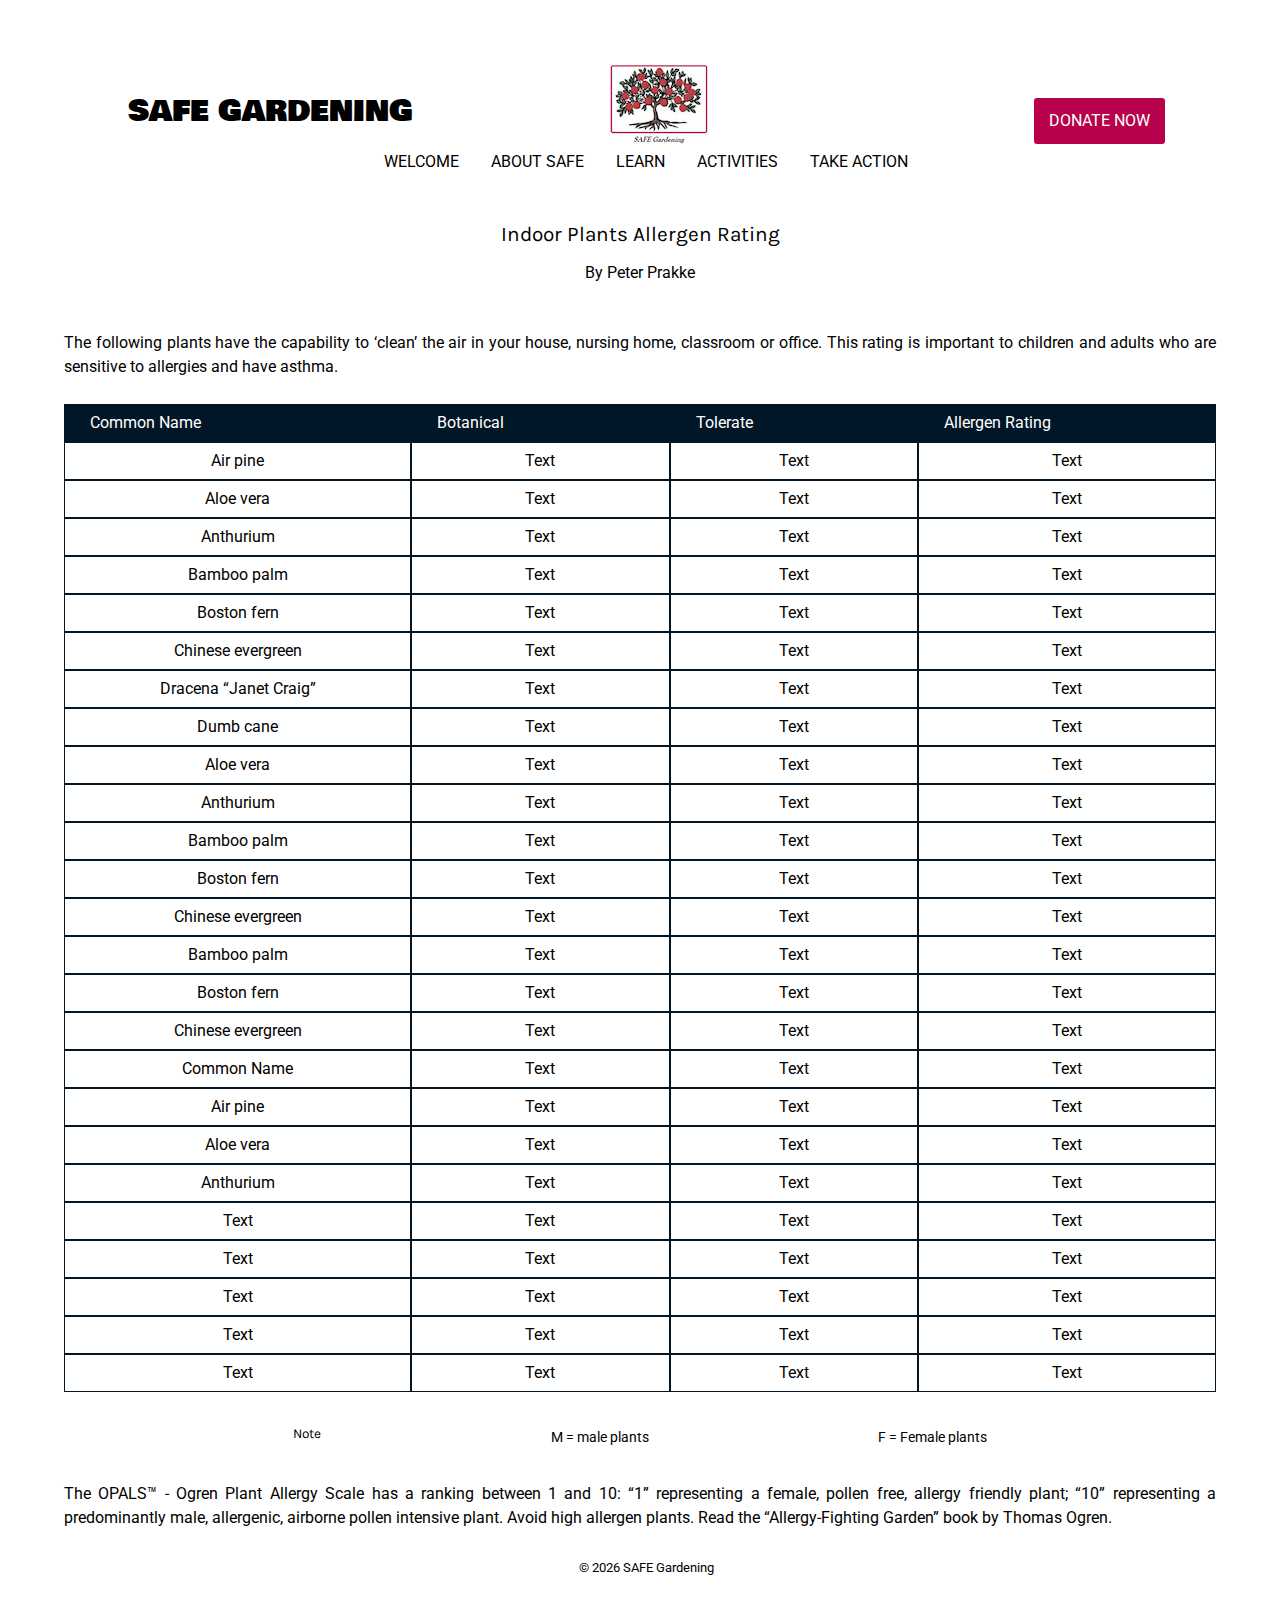
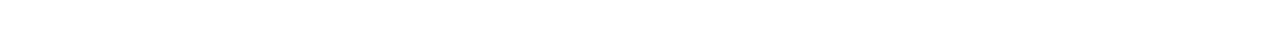
<file: plants-allergen-rating.html>
<!DOCTYPE html>
<html>
<head>
	<meta charset="utf-8">
	<meta name="viewport" content="width=device-width, initial-scale=1">

	<title>SAFE Gardening - Allergy-Friendly Plants</title>

	<link href="https://fonts.googleapis.com/css?family=Roboto" rel="stylesheet">
	<link href="https://fonts.googleapis.com/css?family=Karla" rel="stylesheet">
	<link href="https://fonts.googleapis.com/css?family=Bowlby+One+SC" rel="stylesheet">
	<!-- Reset CSS - Meyerweb -->
	<link rel="stylesheet" type="text/css" href="css/reset.css">
	<!-- Font Awesome -->
	<link rel="stylesheet" href="https://use.fontawesome.com/releases/v5.0.8/css/all.css" integrity="sha384-3AB7yXWz4OeoZcPbieVW64vVXEwADiYyAEhwilzWsLw+9FgqpyjjStpPnpBO8o8S" crossorigin="anonymous">
	<!-- main CSS -->
	<link rel="stylesheet" type="text/css" href="css/main.css">
	<!-- custom CSS -->
	<link rel="stylesheet" type="text/css" href="css/home-page.css">
	<link rel="stylesheet" type="text/css" href="css/grid-table.css">
	<!-- favicon -->
	<link rel="shortcut icon" href="images/favicon.ico" type="image/x-icon">   
</head>

<body class="container">
	<header role="header" id="home">
			<div class="intro">
				<h1><a href="index.html" class="logo">SAFE Gardening</a></h1>
				<img src="images/logo-sm.jpg" class="img-logo">
				<a href="https://www.paypal.com/donate/?token=__v6T_drRUNioC1Li-GGO_fgP7Y2_Bzx1I0iDLost-Fv7g2Uj48atdt0d6YN6bq28WjTnW&country.x=US&locale.x=US" target="_b" class="btn">Donate Now</a>
			</div>
			<a class="hamburger-menu" href="#" onclick="openNav()">
				<span class="menu-line"></span>
				<span class="menu-line"></span>
				<span class="menu-line"></span>
			</a>
			<nav class="menu" role="navigation">
				<ul>    
					<li><a href="index.html">Welcome</a></li>
					<li><a href="about-safe.html">About SAFE</a></li>
					<li><a href="#">Learn</a>
						<ul class="dropdown-menu">
								<div class="tip"></div>
								<li><a href="education.html">Education</a></li>
								<li><a href="what-is-opals.html">What is OPALS®?</a></li>
								<li><a href="learn-articles.html">Articles</a></li>
								<li><a href="learn-resources.html">Resources</a></li>
								<li><a href="learn-afplants.html">Allergy-friendly Plants</a></li>
							</ul>
					</li>
					<li><a href="#">Activities</a>
							<ul class="dropdown-menu">
								<div class="tip"></div>
								<li><a href="activities-projects.html">Projects</a></li>
								<li><a href="milkweed-highway.html">Milkweed Highway</a></li>
							</ul>
					</li>
					<li><a href="take-action.html">Take Action</a></li>
				</ul>
			</nav>

			<div id="mobile-nav" class="overlay">
				<a href="javascript:void(0)" class="closebtn" onclick="closeNav()">&times;</a>
				<div class="overlay-content">
					<ul>    
						<li><a href="index.html">Welcome</a></li>
						<li><a href="about-safe.html">About SAFE</a></li>
						<li><a href="#">Learn</a>
							<ul>
									<li><a href="education.html">Education</a></li>
									<li><a href="what-is-opals.html">What is OPALS®?</a></li>
									<li><a href="learn-articles.html">Articles</a></li>
									<li><a href="learn-resources.html">Resources</a></li>
									<li><a href="learn-afplants.html">Allergy-friendly Plants</a></li>
								</ul>
						</li>
						<li><a href="#">Activities</a>
							<ul>
									<li><a href="activities-projects.html">Projects</a></li>
									<li><a href="milkweed-highway.html">Milkweed Highway</a></li>
								</ul>
						</li>
						<li><a href="take-action.html">Take Action</a></li>
					</ul>
				</div>
			</div>
		</header>

		<main role="main">
			<section class="details">
				<article>
					<h5> Indoor Plants Allergen Rating </h5>
					<small>By Peter Prakke</small>
					<p> The following plants have the capability to ‘clean’ the air in your house, nursing home, classroom or office. This rating is important to children and adults who are sensitive to allergies and have asthma.</p>
					<div class="grid-table">
					  <div order="1" class="table-header">Common Name</div>
					  <div order="2">Air pine</div>
					  <div order="3">Aloe vera</div>
					  <div order="4">Anthurium</div>
					  <div order="5">Bamboo palm</div>
					  <div order="6">Boston fern</div>
					  <div order="7">Chinese evergreen</div>
					  <div order="8">Dracena “Janet Craig”</div>
					  <div order="9">Dumb cane</div>
					  <div order="10">Aloe vera</div>
					  <div order="11">Anthurium</div>
					  <div order="12">Bamboo palm</div>
					  <div order="13">Boston fern</div>
					  <div order="14">Chinese evergreen</div>
					  <div order="15">Bamboo palm</div>
					  <div order="16">Boston fern</div>
					  <div order="17">Chinese evergreen</div>
					  <div order="18">Common Name</div>
					  <div order="19">Air pine</div>
					  <div order="20">Aloe vera</div>
					  <div order="21">Anthurium</div>
					  <div order="22">Text</div>
					  <div order="23">Text</div>
					  <div order="24">Text</div>
					  <div order="25">Text</div>
					  <div order="26">Text</div>
					  
					  <div order="1" class="table-header">Botanical</div>
					  <div order="2">Text</div>
					  <div order="3">Text</div>
					  <div order="4">Text</div>
					  <div order="5">Text</div>
					  <div order="6">Text</div>
					  <div order="7">Text</div>
					  <div order="8">Text</div>
					  <div order="9">Text</div>
					  <div order="10">Text</div>
					  <div order="11">Text</div>
					  <div order="12">Text</div>
					  <div order="13">Text</div>
					  <div order="14">Text</div>
					  <div order="15">Text</div>
					  <div order="16">Text</div>
					  <div order="17">Text</div>
					  <div order="18">Text</div>
					  <div order="19">Text</div>
					  <div order="20">Text</div>
					  <div order="21">Text</div>
					  <div order="22">Text</div>
					  <div order="23">Text</div>
					  <div order="24">Text</div>
					  <div order="25">Text</div>
					  <div order="26">Text</div>
					  
					  <div order="1" class="table-header">Tolerate</div>
					  <div order="2">Text</div>
					  <div order="3">Text</div>
					  <div order="4">Text</div>
					  <div order="5">Text</div>
					  <div order="6">Text</div>
					  <div order="7">Text</div>
					  <div order="8">Text</div>
					  <div order="9">Text</div>
					  <div order="10">Text</div>
					  <div order="11">Text</div>
					  <div order="12">Text</div>
					  <div order="13">Text</div>
					  <div order="14">Text</div>
					  <div order="15">Text</div>
					  <div order="16">Text</div>
					  <div order="17">Text</div>
					  <div order="18">Text</div>
					  <div order="19">Text</div>
					  <div order="20">Text</div>
					  <div order="21">Text</div>
					  <div order="22">Text</div>
					  <div order="23">Text</div>
					  <div order="24">Text</div>
					  <div order="25">Text</div>
					  <div order="26">Text</div>

					  <div order="1" class="table-header">Allergen Rating</div>
					  <div order="2">Text</div>
					  <div order="3">Text</div>
					  <div order="4">Text</div>
					  <div order="5">Text</div>
					  <div order="6">Text</div>
					  <div order="7">Text</div>
					  <div order="8">Text</div>
					  <div order="9">Text</div>
					  <div order="10">Text</div>
					  <div order="11">Text</div>
					  <div order="12">Text</div>
					  <div order="13">Text</div>
					  <div order="14">Text</div>
					  <div order="15">Text</div>
					  <div order="16">Text</div>
					  <div order="17">Text</div>
					  <div order="18">Text</div>
					  <div order="19">Text</div>
					  <div order="20">Text</div>
					  <div order="21">Text</div>
					  <div order="22">Text</div>
					  <div order="23">Text</div>
					  <div order="24">Text</div>
					  <div order="25">Text</div>
					  <div order="26">Text</div>
					</div>
					<div id="note">
						<h6>Note</h6>
						<p>M = male plants</p>
						<p>F = Female plants</p>
					</div>
					<p>
						The OPALS™ - Ogren Plant Allergy Scale has a ranking between 1 and 10: “1” representing a female, pollen free, allergy friendly plant; “10” representing a predominantly male, allergenic, airborne pollen intensive plant. Avoid high allergen plants.  Read the <em>“Allergy-Fighting Garden”</em> book by Thomas Ogren.          
					</p>
				</article>
			</section>
		</main>  

		<footer>
			<p><span class="cp">&copy; </span> SAFE Gardening</p>
		</footer>

	<script type="text/javascript" src="js/nav.js"></script>
	<script type="text/javascript" src="js/date.js"></script>
</body>
</html>
</file>
<file: css/main.css>
/* Start of General styles */
* {
  -webkit-box-sizing: border-box;
  box-sizing: border-box; }

html {
  font-family: "Roboto", sans-serif;
  line-height: 1.3em;
  text-rendering: optimizeLegibility;
  -webkit-font-kerning: normal;
  font-kerning: normal;
  -webkit-text-size-adjust: 100%;
  -moz-text-size-adjust: 100%;
  -ms-text-size-adjust: 100%;
  text-size-adjust: 100%; }

body {
  margin: 5vw auto;
  text-align: center; }

h1 {
  line-height: 1.2; }

h1, h2, h3, h4, h5, h6 {
  font-family: "Karla", sans-serif; }

a {
  color: #000000;
  text-decoration: none; }

ul, li {
  list-style: none;
  margin: 0;
  padding: 0; }

.logo {
  font-family: "Bowlby One SC", cursive; }

.img-logo {
  margin-right: 8em; }

/* End of General styles */
/* Start of Header styles */
header {
  margin-bottom: 15px; }

.intro {
  margin-bottom: 10px; }

.menu,
.intro {
  width: 90%;
  margin-left: 5vw;
  margin-right: 5vw;
  text-transform: uppercase; }
  .menu h1,
  .intro h1 {
    margin: 0 0 0.5em;
    font-size: 1.8rem; }
  .menu ul,
  .intro ul {
    display: -webkit-box;
    display: -ms-flexbox;
    display: flex;
    margin-bottom: 4px;
    -webkit-box-pack: justify;
    -ms-flex-pack: justify;
    justify-content: space-between; }
  .menu li,
  .intro li {
    justify-items: center;
    align-content: center;
    position: relative; }
  .menu li:last-child,
  .intro li:last-child {
    border: none;
    margin-right: 0;
    padding-right: 0; }

.hamburger-menu {
  display: none; }

.menu .dropdown-menu {
  width: 130px;
  display: none;
  transition: all 1s ease-in-out; }
  .menu .dropdown-menu li {
    text-align: center;
    box-shadow: 0 4px 16px rgba(20, 23, 28, 0.25);
    background: #ffffff;
    padding: 12px;
    width: 100%; }
    .menu .dropdown-menu li:hover, .menu .dropdown-menu li:focus {
      background: #011627; }
      .menu .dropdown-menu li:hover a, .menu .dropdown-menu li:focus a {
        color: #ffffff; }
  .menu .dropdown-menu .tip {
    width: 90px;
    height: 15px;
    position: relative;
    overflow: hidden;
    box-shadow: 0 16px 10px -17px rgba(0, 0, 0, 0.5);
    margin-top: -15px;
    margin-left: 0; }
    .menu .dropdown-menu .tip:after {
      content: "";
      position: absolute;
      width: 35px;
      height: 35px;
      background: #ffffff;
      transform: rotate(45deg);
      top: 8px;
      left: 50%;
      box-shadow: -1px -1px 10px -2px rgba(0, 0, 0, 0.5); }
.menu li:hover > .dropdown-menu, .menu li:focus > .dropdown-menu {
  transition-delay: 0s;
  display: block;
  position: absolute;
  right: -35px;
  margin-top: 18px;
  z-index: 1;
  background: #ffffff;
  text-align: left; }

.btn {
  background: #b7014c;
  padding: 15px;
  border: none;
  border-radius: 3px;
  outline: none;
  text-transform: uppercase;
  color: #ffffff; }

.container {
  width: 90%;
  margin-left: 5vw;
  margin-right: 5vw; }

.overlay {
  height: 100%;
  width: 0;
  position: fixed;
  z-index: 1;
  top: 0;
  left: 0;
  background-color: #b7014c;
  overflow-x: hidden;
  transition: 0.5s; }

.overlay-content {
  position: relative;
  top: 5%;
  width: 100%;
  text-align: center;
  margin-top: 30px; }
  .overlay-content ul li {
    border-bottom: 1px solid #ffffff;
    padding: 10px; }
    .overlay-content ul li:last-child {
      border: none; }
  .overlay-content ul li > ul {
    display: block; }
    .overlay-content ul li > ul li {
      border: none; }
      .overlay-content ul li > ul li a {
        font-size: 0.9em; }

.overlay a {
  padding: 8px;
  text-decoration: none;
  font-size: 36px;
  color: #ffffff;
  display: block;
  transition: 0.3s; }
  .overlay a:hover, .overlay a:focus {
    color: #011627; }
.overlay .closebtn {
  position: absolute;
  top: 20px;
  right: 45px;
  font-size: 60px; }

/* End of Header styles */
footer {
  text-align: center;
  width: 90%;
  margin-top: 1rem;
  margin-left: 5vw;
  margin-right: 5vw;
  padding: 1rem;
  font-size: 0.8em; }
  footer p {
    margin: 0; }
  footer a {
    text-decoration: underline; }

.warning {
  color: #eee;
  background: #bc0000;
  padding: 3rem 4rem;
  font-size: 150%;
  line-height: 1.4;
  text-align: left;
  margin-bottom: 1em; }
  .warning a {
    color: #ffffff;
    text-decoration: underline; }

@supports (display: grid) {
  .warning {
    display: none; } }
@media screen and (max-height: 450px) {
  .overlay a {
    font-size: 20px; }
  .overlay .closebtn {
    font-size: 40px;
    top: 15px;
    right: 35px; } }
@media (max-width: 640px) {
  .intro {
    justify-items: center;
    align-items: center; }
    .intro .btn {
      display: none; }

  .img-logo {
    margin-right: 0; }

  .half-block {
    float: none !important;
    width: 100% !important; } }
@media (min-width: 500px) {
  .intro,
  .menu {
    display: -webkit-box;
    display: -ms-flexbox;
    display: flex;
    -webkit-box-pack: justify;
    -ms-flex-pack: justify;
    justify-content: space-between;
    -webkit-box-align: end;
    -ms-flex-align: end;
    align-items: flex-end; }

  .menu {
    justify-content: center; } }
@media (min-width: 300px) {
  #hero {
    color: #ffffff; }

  .menu li {
    -webkit-box-flex: 1;
    -ms-flex: auto;
    flex: auto;
    margin-right: 1em;
    padding-right: 1em; } }
@media (min-width: 580px) {
  .menu ul {
    -ms-flex-wrap: wrap;
    flex-wrap: wrap; } }
@media (max-width: 880px) {
  .hero {
    grid-template-columns: 1fr 1fr 1fr 1fr; }
    .hero h2 {
      grid-column: 2/4; }

  .menu {
    display: none; }

  .hamburger-menu {
    display: flex;
    flex-direction: column; }
    .hamburger-menu .menu-line {
      background: black;
      display: block;
      height: 5px;
      margin: 0 0 7px;
      width: 35px;
      justify-self: center;
      align-self: center; }

  .article-header-1 {
    font-size: 0.8em; } }
@media (max-width: 736px) and (min-width: 310px) {
  #hero {
    display: block;
    background-image: url("images/sunflower-and-girl.jpg");
    background-repeat: no-repeat;
    background-position: center;
    background-size: cover;
    height: 70vh;
    color: #ffffff;
    padding-right: 20px;
    padding-left: 20px; }
    #hero h1 {
      text-transform: uppercase;
      font-size: calc(2.2rem + 3vw);
      padding-top: 30%; }
    #hero p {
      text-align: center; }
    #hero button {
      margin: 60px;
      color: #ffffff;
      font-size: 4em;
      background: transparent;
      border: none;
      z-index: 3; }
      #hero button:hover {
        color: #000000; }
      #hero button:focus {
        outline: 0; }

  .slideshow.navBtns {
    z-index: 3; }

  .navBtns {
    display: none; }

  .talking-points,
  .information {
    grid-template-columns: 1fr; } }
@media (max-width: 1600px) and (min-width: 736px) {
  #hero {
    display: grid;
    grid-template-columns: 1fr 1fr 1fr;
    grid-template-rows: 70vh 1fr;
    justify-content: center;
    align-items: center;
    background-image: url("images/thomashafeneth-holding-flowers-unsplash.jpg");
    background-repeat: no-repeat;
    background-size: cover;
    width: auto;
    color: #ffffff; }

  #hero h1 {
    text-transform: uppercase;
    font-size: calc(2.2rem + 3vw); }

  #hero p {
    text-align: center; }

  #hero button {
    color: #ffffff;
    font-size: 4em;
    background: transparent;
    border: none;
    z-index: 3; }

  #hero button:hover {
    color: #000000; }

  #hero button:focus {
    outline: 0; }

  .slideshow.navBtns {
    z-index: 3; } }

/*# sourceMappingURL=main.css.map */
</file>
<file: css/home-page.css>
/* Start of General styles */
/* Start of Slideshow styles */
.hero {
  display: grid;
  grid-template-columns: 1fr 1fr 1fr;
  grid-gap: 2em;
  margin: 2rem 0;
  justify-content: center;
  align-items: center;
  position: relative; }
  .hero > * {
    text-shadow: 4px 3px 3px #000000; }
  .hero h1 {
    text-transform: uppercase;
    grid-column: 1/-1;
    grid-row: 2/3;
    font-size: calc(2.2rem + 3vw);
    margin-left: 1rem;
    margin-right: 1rem; }
  .hero h2 {
    text-transform: uppercase;
    border: 1px solid black;
    background: rgba(255, 255, 255, 0.6);
    padding: 1rem 0.5rem 0.6rem;
    font-size: 1.2rem;
    margin: 0;
    grid-column: 2/3;
    grid-row: 4/5;
    -ms-flex-item-align: self-start;
    align-self: self-start; }
  .hero img {
    width: 100%;
    height: 100%;
    z-index: -1;
    grid-column: 1/-1;
    grid-row: 1/4;
    -o-object-fit: fill;
    object-fit: fill;
    opacity: 0.6; }
  .hero p {
    grid-column: 1/-1;
    grid-row: 3/4;
    -ms-flex-item-align: center;
    align-self: center;
    justify-self: center;
    font-size: calc(0.75rem + 1vw);
    line-height: 1.5;
    margin: 0; }

.information {
  display: grid;
  grid-template-columns: repeat(auto-fit, minmax(250px, 1fr));
  grid-gap: 2em;
  align-items: center; }
  .information .half-block {
    display: flex;
    flex-direction: column;
    margin-bottom: 20px;
    padding: 10px; }
  .information .fa-bullhorn {
    transform: rotate(-10deg);
    color: #011627; }
  .information .btn {
    align-self: center;
    width: auto; }

.article-header-1 {
  font-size: 2.5em;
  font-weight: bold; }

.article-header {
  font-weight: 500;
  font-size: 1rem;
  line-height: 2rem;
  margin-bottom: 10px;
  margin-top: 10px; }

section.article-block article {
  display: none; }

.to-top {
  color: #b7014c;
  font-size: 0.9rem; }

.load-more {
  color: #011627;
  font-size: 0.9rem; }

.hide {
  display: none; }

.show {
  display: block !important; }

.year-link.active {
  font-weight: bold; }

.article-block article {
  width: 100%; }

section.article-block {
  display: none; }

.left-align {
  text-align: left !important; }

.article-body {
  height: 100px;
  font-size: 0.8rem;
  text-align: justify;
  margin-bottom: 30px; }

.year-nav {
  display: flex;
  justify-content: center; }

.year-link {
  padding: 0 5px 0 5px; }

.marginT5 {
  margin-top: 5px; }

.marginBottom50 {
  margin-bottom: 50px; }

.read-more {
  text-align: left;
  font-size: 0.8rem;
  background: #b7014c;
  border: none; }

.marginT20 {
  margin-top: 20px; }

.marginT50 {
  margin-top: 50px; }

.fa-7x {
  margin-top: 10px;
  margin-bottom: 20px; }

.talking-points {
  /* autoprefixer: off */
  background: #011627;
  color: #efefef;
  display: grid;
  grid-template-columns: repeat(auto-fit, minmax(250px, 1fr));
  grid-gap: 2rem; }
  .talking-points div {
    /* autoprefixer: off */
    display: flex;
    flex-direction: column;
    justify-content: center;
    align-items: center;
    margin: 1em 5% 1em;
    padding: 0 1rem; }
    .talking-points div h2 {
      margin: 1em 0 0.25em;
      font-size: 1.8rem; }
    .talking-points div p {
      font-size: 0.9rem;
      margin-bottom: 0; }
    .talking-points div i {
      color: #b7014c; }

.actions {
  padding-top: 50px;
  padding-bottom: 10px; }

.actions div > * {
  margin: 10px; }

.fa-headphones {
  margin-top: 30px;
  margin-bottom: 30px; }

.link-text {
  display: block;
  margin-top: 3px;
  color: #48BF84; }

@media (max-width: 730px) {
  .article-header-1 {
    font-size: 1.5em; } }

/*# sourceMappingURL=home-page.css.map */
</file>
<file: css/projects.css>
/* Start of General styles */
main > * {
  margin-left: 5vw;
  margin-right: 5vw; }

.hero {
  grid-template-rows: 30vh;
  padding-bottom: 2em;
  background: #011627;
  color: #ffffff; }
  .hero h1 {
    grid-row: 1; }
  .hero span {
    grid-column: 2;
    grid-row: 3; }
  .hero p {
    grid-row: 2;
    font-size: 14px; }
  .hero .btn {
    background: #b7014c; }

.details {
  text-align: justify;
  line-height: 1.3; }
  .details ol li {
    list-style-type: square;
    margin: 10px 30px; }
  .details article {
    margin-bottom: 30px; }
    .details article p {
      padding-left: 45px; }

@media (max-width: 880px) {
  .hero span {
    grid-column: span 4; }

  .details article > h5 {
    margin-bottom: 10px; }
  .details article > p {
    padding-left: 0; }
  .details article > * {
    font-size: 12px;
    line-height: 1.5; } }

/*# sourceMappingURL=projects.css.map */
</file>
<file: css/education.css>
/* Start of General styles */
.hero {
  margin-left: 5vw;
  margin-right: 5vw; }

#learn {
  background: url("../images/pollination.jpg");
  background-size: cover;
  background-position: center; }

h2 {
  font-size: 2em;
  margin-bottom: 2%; }

h3 {
  font-size: 1.5em;
  color: #48BF84;
  margin-top: 15px;
  margin-bottom: 10px; }

main > * {
  margin-left: 5vw;
  margin-right: 5vw; }

.details article p {
  padding-left: 0;
  line-height: 1.8; }
.details article:nth-of-type(2) {
  margin-top: 20px; }
.details h5 {
  margin-bottom: 15px; }
.details small {
  display: block;
  font-size: 0.8em;
  margin-bottom: 25px; }

.highlight {
  font-size: 2.5em;
  color: #b7014c; }

#stats {
  margin: 30px auto;
  max-width: 500px;
  padding-left: 15px;
  padding-right: 15px; }

.lined {
  padding-bottom: 2px;
  border-bottom: 4px solid #b7014c; }

#download-pdfs > * {
  text-align: center; }

.materials-grid {
  display: grid;
  grid-template-columns: repeat(auto-fit, minmax(300px, 1fr));
  grid-template-rows: 1fr;
  grid-gap: 1em;
  justify-items: center; }
  .materials-grid section div {
    display: flex;
    flex-direction: column;
    justify-content: center;
    align-items: center; }
  .materials-grid section p {
    margin-bottom: 20px;
    margin-top: 20px; }
  .materials-grid section .btn {
    align-self: center; }

.resource-title {
  padding-left: 0 !important; }

@media (max-width: 880px) {
  .materials-grid section {
    width: 80%;
    display: block;
    text-align: center; } }

/*# sourceMappingURL=education.css.map */
</file>
<file: css/learn-articles.css>
/* Start of General styles */
.article-body {
  margin-top: 20px;
  margin-bottom: 10px; }

article {
  margin-bottom: 35px; }
  article .btn {
    padding: 10px;
    display: block;
    width: 95px; }

@media (max-width: 580px) {
  .article-body {
    margin-bottom: 60px; } }

/*# sourceMappingURL=learn-articles.css.map */
</file>
<file: css/learn-resources.css>
/* Start of General styles */
* {
  -webkit-box-sizing: border-box;
  box-sizing: border-box; }

html {
  font-family: "Roboto", sans-serif;
  line-height: 1.3em;
  text-rendering: optimizeLegibility;
  -webkit-font-kerning: normal;
  font-kerning: normal;
  -webkit-text-size-adjust: 100%;
  -moz-text-size-adjust: 100%;
  -ms-text-size-adjust: 100%;
  text-size-adjust: 100%; }

body {
  margin: 5vw auto;
  text-align: center; }

h1 {
  line-height: 1.2; }

h1, h2, h3, h4, h5, h6 {
  font-family: "Karla", sans-serif; }

a {
  color: #000000;
  text-decoration: none; }

ul, li {
  list-style: none;
  margin: 0;
  padding: 0; }

.logo {
  font-family: "Bowlby One SC", cursive; }

.img-logo {
  margin-right: 8em; }

/* End of General styles */
/* Start of Header styles */
header {
  margin-bottom: 15px; }

.intro {
  margin-bottom: 10px; }

.menu,
.intro {
  width: 90%;
  margin-left: 5vw;
  margin-right: 5vw;
  text-transform: uppercase; }
  .menu h1,
  .intro h1 {
    margin: 0 0 0.5em;
    font-size: 1.8rem; }
  .menu ul,
  .intro ul {
    display: -webkit-box;
    display: -ms-flexbox;
    display: flex;
    margin-bottom: 4px;
    -webkit-box-pack: justify;
    -ms-flex-pack: justify;
    justify-content: space-between; }
  .menu li,
  .intro li {
    justify-items: center;
    align-content: center;
    position: relative; }
  .menu li:last-child,
  .intro li:last-child {
    border: none;
    margin-right: 0;
    padding-right: 0; }

.hamburger-menu {
  display: none; }

.menu .dropdown-menu {
  width: 130px;
  display: none;
  transition: all 1s ease-in-out; }
  .menu .dropdown-menu li {
    text-align: center;
    box-shadow: 0 4px 16px rgba(20, 23, 28, 0.25);
    background: #ffffff;
    padding: 12px;
    width: 100%; }
    .menu .dropdown-menu li:hover, .menu .dropdown-menu li:focus {
      background: #011627; }
      .menu .dropdown-menu li:hover a, .menu .dropdown-menu li:focus a {
        color: #ffffff; }
  .menu .dropdown-menu .tip {
    width: 90px;
    height: 15px;
    position: relative;
    overflow: hidden;
    box-shadow: 0 16px 10px -17px rgba(0, 0, 0, 0.5);
    margin-top: -15px;
    margin-left: 0; }
    .menu .dropdown-menu .tip:after {
      content: "";
      position: absolute;
      width: 35px;
      height: 35px;
      background: #ffffff;
      transform: rotate(45deg);
      top: 8px;
      left: 50%;
      box-shadow: -1px -1px 10px -2px rgba(0, 0, 0, 0.5); }
.menu li:hover > .dropdown-menu, .menu li:focus > .dropdown-menu {
  transition-delay: 0s;
  display: block;
  position: absolute;
  right: -35px;
  margin-top: 18px;
  z-index: 1;
  background: #ffffff;
  text-align: left; }

.btn {
  background: #b7014c;
  padding: 15px;
  border: none;
  border-radius: 3px;
  outline: none;
  text-transform: uppercase;
  color: #ffffff; }

.container {
  width: 90%;
  margin-left: 5vw;
  margin-right: 5vw; }

.overlay {
  height: 100%;
  width: 0;
  position: fixed;
  z-index: 1;
  top: 0;
  left: 0;
  background-color: #b7014c;
  overflow-x: hidden;
  transition: 0.5s; }

.overlay-content {
  position: relative;
  top: 5%;
  width: 100%;
  text-align: center;
  margin-top: 30px; }
  .overlay-content ul li {
    border-bottom: 1px solid #ffffff;
    padding: 10px; }
    .overlay-content ul li:last-child {
      border: none; }
  .overlay-content ul li > ul {
    display: block; }
    .overlay-content ul li > ul li {
      border: none; }
      .overlay-content ul li > ul li a {
        font-size: 0.9em; }

.overlay a {
  padding: 8px;
  text-decoration: none;
  font-size: 36px;
  color: #ffffff;
  display: block;
  transition: 0.3s; }
  .overlay a:hover, .overlay a:focus {
    color: #011627; }
.overlay .closebtn {
  position: absolute;
  top: 20px;
  right: 45px;
  font-size: 60px; }

/* End of Header styles */
footer {
  text-align: center;
  width: 90%;
  margin-top: 1rem;
  margin-left: 5vw;
  margin-right: 5vw;
  padding: 1rem;
  font-size: 0.8em; }
  footer p {
    margin: 0; }
  footer a {
    text-decoration: underline; }

.warning {
  color: #eee;
  background: #bc0000;
  padding: 3rem 4rem;
  font-size: 150%;
  line-height: 1.4;
  text-align: left;
  margin-bottom: 1em; }
  .warning a {
    color: #ffffff;
    text-decoration: underline; }

@supports (display: grid) {
  .warning {
    display: none; } }
@media screen and (max-height: 450px) {
  .overlay a {
    font-size: 20px; }
  .overlay .closebtn {
    font-size: 40px;
    top: 15px;
    right: 35px; } }
@media (max-width: 640px) {
  .intro {
    justify-items: center;
    align-items: center; }
    .intro .btn {
      display: none; }

  .img-logo {
    margin-right: 0; }

  .half-block {
    float: none !important;
    width: 100% !important; } }
@media (min-width: 500px) {
  .intro,
  .menu {
    display: -webkit-box;
    display: -ms-flexbox;
    display: flex;
    -webkit-box-pack: justify;
    -ms-flex-pack: justify;
    justify-content: space-between;
    -webkit-box-align: end;
    -ms-flex-align: end;
    align-items: flex-end; }

  .menu {
    justify-content: center; } }
@media (min-width: 300px) {
  #hero {
    color: #ffffff; }

  .menu li {
    -webkit-box-flex: 1;
    -ms-flex: auto;
    flex: auto;
    margin-right: 1em;
    padding-right: 1em; } }
@media (min-width: 580px) {
  .menu ul {
    -ms-flex-wrap: wrap;
    flex-wrap: wrap; } }
@media (max-width: 880px) {
  .hero {
    grid-template-columns: 1fr 1fr 1fr 1fr; }
    .hero h2 {
      grid-column: 2/4; }

  .menu {
    display: none; }

  .hamburger-menu {
    display: flex;
    flex-direction: column; }
    .hamburger-menu .menu-line {
      background: black;
      display: block;
      height: 5px;
      margin: 0 0 7px;
      width: 35px;
      justify-self: center;
      align-self: center; }

  .article-header-1 {
    font-size: 0.8em; } }
@media (max-width: 736px) and (min-width: 310px) {
  #hero {
    display: block;
    background-image: url("images/sunflower-and-girl.jpg");
    background-repeat: no-repeat;
    background-position: center;
    background-size: cover;
    height: 70vh;
    color: #ffffff;
    padding-right: 20px;
    padding-left: 20px; }
    #hero h1 {
      text-transform: uppercase;
      font-size: calc(2.2rem + 3vw);
      padding-top: 30%; }
    #hero p {
      text-align: center; }
    #hero button {
      margin: 60px;
      color: #ffffff;
      font-size: 4em;
      background: transparent;
      border: none;
      z-index: 3; }
      #hero button:hover {
        color: #000000; }
      #hero button:focus {
        outline: 0; }

  .slideshow.navBtns {
    z-index: 3; }

  .navBtns {
    display: none; }

  .talking-points,
  .information {
    grid-template-columns: 1fr; } }
@media (max-width: 1600px) and (min-width: 736px) {
  #hero {
    display: grid;
    grid-template-columns: 1fr 1fr 1fr;
    grid-template-rows: 70vh 1fr;
    justify-content: center;
    align-items: center;
    background-image: url("images/thomashafeneth-holding-flowers-unsplash.jpg");
    background-repeat: no-repeat;
    background-size: cover;
    width: auto;
    color: #ffffff; }

  #hero h1 {
    text-transform: uppercase;
    font-size: calc(2.2rem + 3vw); }

  #hero p {
    text-align: center; }

  #hero button {
    color: #ffffff;
    font-size: 4em;
    background: transparent;
    border: none;
    z-index: 3; }

  #hero button:hover {
    color: #000000; }

  #hero button:focus {
    outline: 0; }

  .slideshow.navBtns {
    z-index: 3; } }
main {
  text-align: justify; }
  main h1 {
    font-size: 1.5em;
    margin-bottom: 10px; }

main > * {
  margin-left: 5vw;
  margin-right: 5vw; }

main section:last-child {
  border-bottom: none; }

#intro {
  margin-top: 70px;
  padding-bottom: 50px; }

.resource-info h2 {
  color: #011627;
  font-weight: bold;
  font-size: 1.3em; }
.resource-info a {
  color: #b7014c; }
  .resource-info a:visited {
    color: #48BF84; }

.resources-nav {
  text-align: center;
  margin-bottom: 50px;
  display: grid;
  grid-template-columns: repeat(auto-fit, minmax(220px, 1fr));
  grid-gap: 10px;
  justify-items: center;
  align-content: center; }

.resources-nav span + span {
  margin-left: 2em; }

.resources-nav a {
  padding: 10px; }
  .resources-nav a:hover {
    background-color: #61d095; }

article div {
  margin-bottom: 20px;
  line-height: 1.5;
  padding-bottom: 22px; }

@media (max-width: 880px) {
  main {
    text-align: left; }

  .resource-info h2 {
    font-size: 1em; }
    .resource-info h2 a {
      font-size: 0.75em; }
  .resource-info p {
    font-size: 0.9em; } }

/*# sourceMappingURL=learn-resources.css.map */
</file>
<file: css/grid-table.css>
/* Start of General styles */
.grid-table {
  display: grid;
  grid-auto-flow: column;
  grid-template-rows: repeat(26, auto);
  grid-template-columns: repeat(3, auto);
  text-align: center; }
  .grid-table > div {
    border: 1px solid #011627;
    padding: 10px 25px; }
    .grid-table > div.--is-striped {
      background-color: #b7014c; }

.table-header {
  background-color: #011627;
  color: #ffffff;
  text-align: justify; }

article h5 {
  font-size: 1.3em;
  margin-top: 50px;
  margin-bottom: 20px; }
article small {
  display: block;
  margin-bottom: 50px; }
article p {
  line-height: 1.5;
  text-align: justify; }
article p:first-of-type {
  margin-bottom: 25px; }

#note {
  display: flex;
  justify-content: space-evenly;
  margin: 35px 0;
  font-size: 0.85em; }
  #note > * {
    margin: 0; }

/*# sourceMappingURL=grid-table.css.map */
</file>
